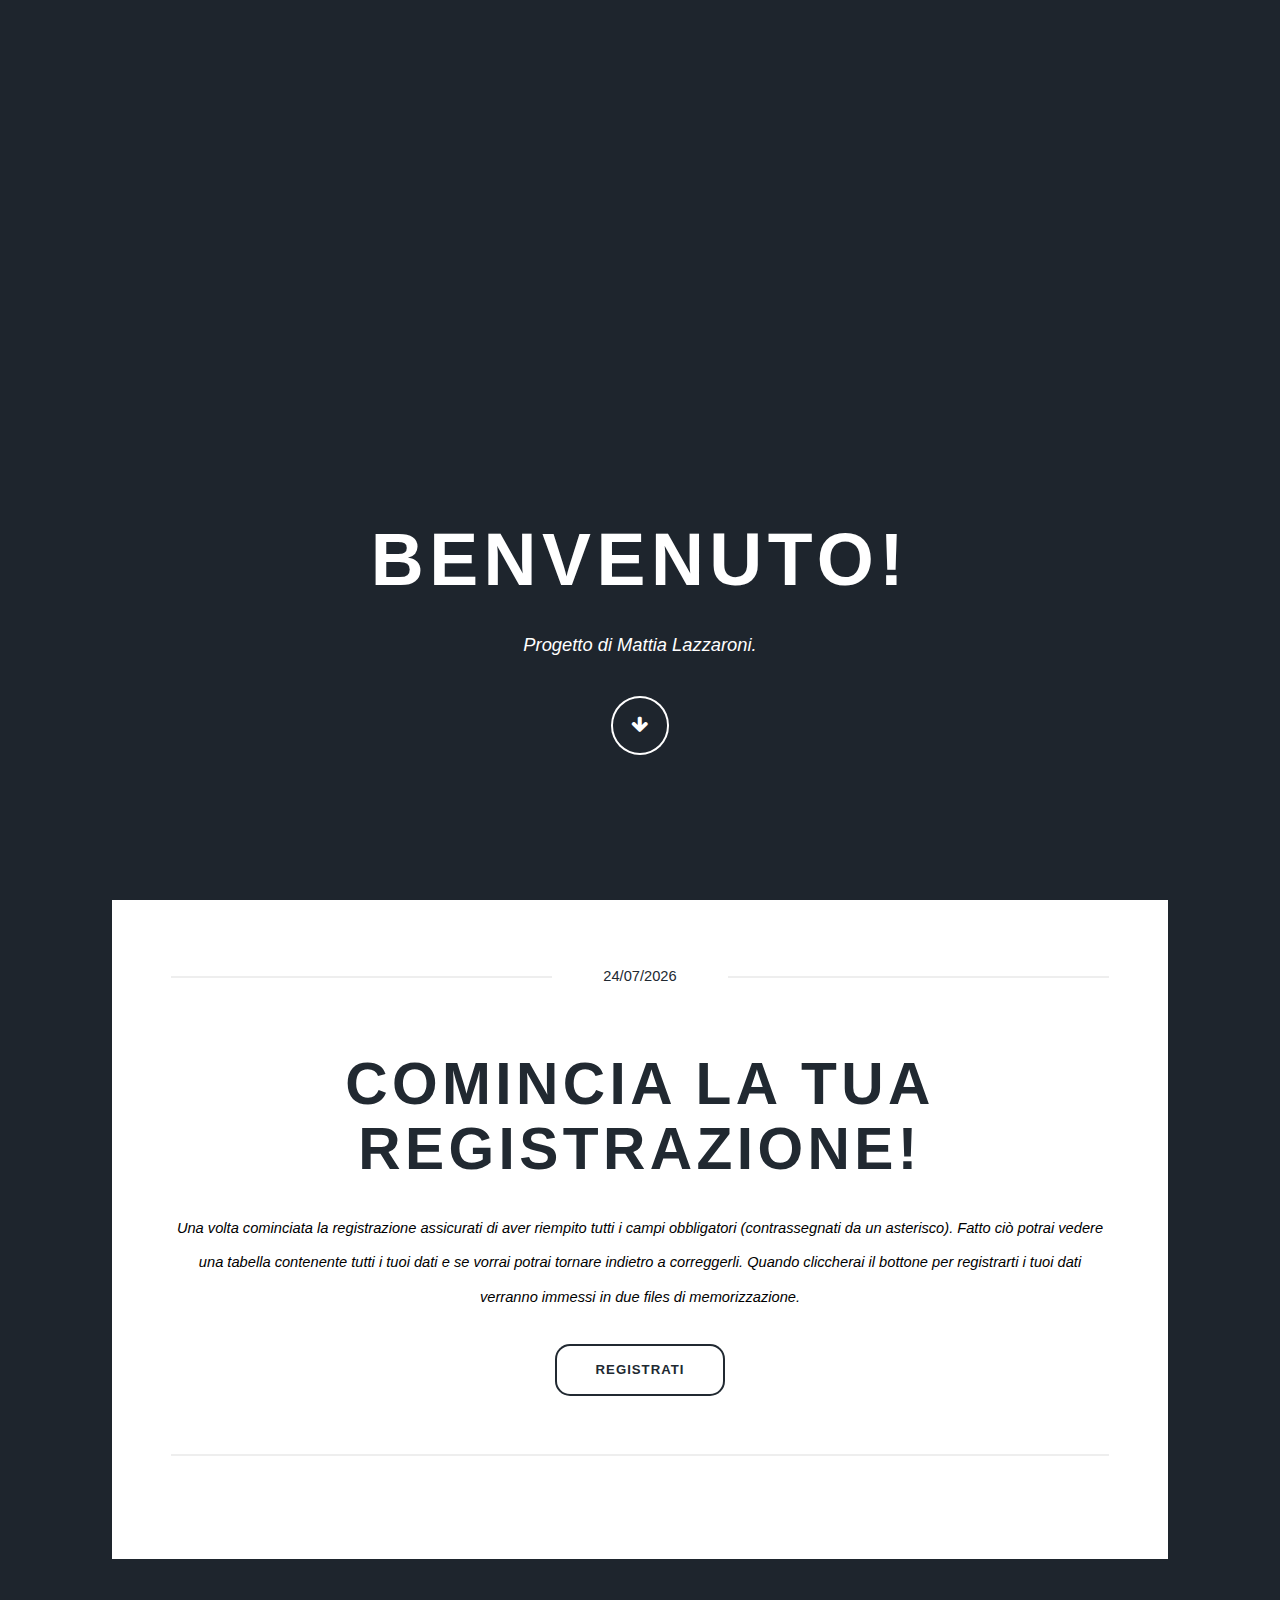
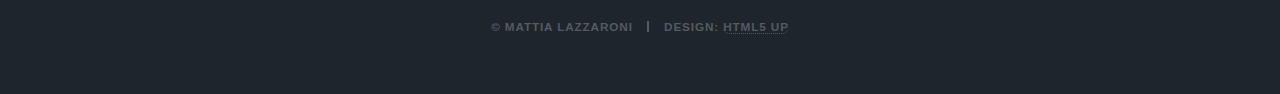
<file: Codice/index.html>
<!DOCTYPE HTML>
<html>
    <head>
        <title>Benvenuto!</title>
        <meta charset="utf-8" />
        <meta name="viewport" content="width=device-width, initial-scale=1, user-scalable=no" />
        <link rel="icon" href="images/icona.png" type="image/png">
        <link rel="stylesheet" href="assets/css/main.css" />
        <noscript><link rel="stylesheet" href="assets/css/noscript.css" /></noscript>
    </head>
    <body class="is-loading" onload="getTodayDate()">
        <!-- Wrapper -->
        <div class="fade-in">

            <!-- Intro -->
            <div id="intro">
                <h1>Benvenuto!</h1>
                <p style="color:white;">Progetto di Mattia Lazzaroni.</p>
                <ul class="actions">
                    <li><a href="#header" class="button icon solo fa-arrow-down scrolly">Continue</a></li>
                </ul>
            </div>

            <!-- Header -->
            <header id="header">
                <a href="index.html" class="logo">Mattia Lazzaroni</a>
            </header>

            <!-- Main -->
            <div id="main">
                <!-- Featured Post -->
                <article class="post featured">
                    <header class="major">
                        <span class="date" id="todaydate"></span>
                        <h2><a>Comincia la tua registrazione!</a></h2>
                        <p style="color:black;">Una volta cominciata la registrazione assicurati di aver riempito tutti i campi obbligatori (contrassegnati da un asterisco). Fatto ciò potrai vedere una tabella contenente tutti i tuoi dati e se vorrai potrai tornare indietro a correggerli. Quando cliccherai il bottone per registrarti i tuoi dati verranno immessi in due files di memorizzazione.</p>
                        <a href="registrazione.php" class="button big">Registrati</a>
                    </header>
                    <hr>
                </article>
            </div>

            <!-- Copyright -->
            <div id="copyright">
                <ul><li>&copy; Mattia Lazzaroni</li><li>Design: <a href="https://html5up.net">HTML5 UP</a></li></ul>
            </div>

            <!-- Scripts -->
            <script src="assets/js/jquery.min.js"></script>
            <script src="assets/js/jquery.scrollex.min.js"></script>
            <script src="assets/js/jquery.scrolly.min.js"></script>
            <script src="assets/js/skel.min.js"></script>
            <script src="assets/js/util.js"></script>
            <script src="assets/js/main.js"></script>
            <script>

                //Funzione che calcola la data odierna

                function getTodayDate(){
                    var today = new Date();
                    var dd = today.getDate();
                    var mm = today.getMonth()+1; 
                    var yyyy = today.getFullYear();
                    if(dd<10){
                        dd='0'+dd;
                    } 
                    if(mm<10){
                        mm='0'+mm;
                    } 
                    var today = dd+'/'+mm+'/'+yyyy;
                    document.getElementById("todaydate").innerHTML = today;
                }

                history.pushState(null, null, location.href);
                window.onpopstate = function () {
                    history.go(1);
                };
                
            </script>
        </div>
    </body>
</html>
</file>
<file: Codice/assets/css/main.css>
@import url(font-awesome.min.css);


/*
Massively by HTML5 UP
html5up.net | @ajlkn
Free for personal and commercial use under the CCA 3.0 license (html5up.net/license)
*/

/* Reset */2

.error{
    color: #FF0000;
}

.intro{
    color: red;
}

input::-ms-clear {
    display: none;
}

::-webkit-datetime-edit-year-field:not([aria-valuenow]),
::-webkit-datetime-edit-month-field:not([aria-valuenow]),
::-webkit-datetime-edit-day-field:not([aria-valuenow]) {
    color: transparent;
}

html, body, div, span, applet, object, iframe, h1, h2, h3, h4, h5, h6, p, blockquote, pre, a, abbr, acronym, address, big, cite, code, del, dfn, em, img, ins, kbd, q, s, samp, small, strike, strong, sub, sup, tt, var, b, u, i, center, dl, dt, dd, ol, ul, li, fieldset, form, label, legend, table, caption, tbody, tfoot, thead, tr, th, td, article, aside, canvas, details, embed, figure, figcaption, footer, header, hgroup, menu, nav, output, ruby, section, summary, time, mark, audio, video {
    margin: 0;
    padding: 0;
    border: 0;
    font-size: 100%;
    font: inherit;
    vertical-align: baseline;
}

article, aside, details, figcaption, figure, footer, header, hgroup, menu, nav, section {
    display: block;
}

body {
    line-height: 1;
}

ol, ul {
    list-style: none;
}

blockquote, q {
    quotes: none;
}

blockquote:before, blockquote:after, q:before, q:after {
    content: '';
    content: none;
}

table {
    border-collapse: collapse;
    border-spacing: 0;
}

body {
    -webkit-text-size-adjust: none;
}

/* Box Model */

*, *:before, *:after {
    -moz-box-sizing: border-box;
    -webkit-box-sizing: border-box;
    box-sizing: border-box;
}

/* Grid */

.row {
    border-bottom: solid 1px transparent;
    -moz-box-sizing: border-box;
    -webkit-box-sizing: border-box;
    box-sizing: border-box;
}

.row > * {
    float: left;
    -moz-box-sizing: border-box;
    -webkit-box-sizing: border-box;
    box-sizing: border-box;
}

.row:after, .row:before {
    content: '';
    display: block;
    clear: both;
    height: 0;
}

.row.uniform > * > :first-child {
    margin-top: 0;
}

.row.uniform > * > :last-child {
    margin-bottom: 0;
}

.row.\30 \25 > * {
    padding: 0 0 0 0rem;
}

.row.\30 \25 {
    margin: 0 0 -1px 0rem;
}


.row.uniform.\30 \25 > * {
    padding: 0rem 0 0 0rem;
}

.row.uniform.\30 \25 {
    margin: 0rem 0 -1px 0rem;
}

.row > * {
    padding: 0 0 0 1.5rem;
}

.row {
    margin: 0 0 -1px -1.5rem;
}

.row.uniform > * {
    padding: 1.5rem 0 0 1.5rem;
}

.row.uniform {
    margin: -1.5rem 0 -1px -1.5rem;
}

.row.\32 00\25 > * {
    padding: 0 0 0 3rem;
}

.row.\32 00\25 {
    margin: 0 0 -1px -3rem;
}

.row.uniform.\32 00\25 > * {
    padding: 3rem 0 0 3rem;
}

.row.uniform.\32 00\25 {
    margin: -3rem 0 -1px -3rem;
}

.row.\31 50\25 > * {
    padding: 0 0 0 2.25rem;
}

.row.\31 50\25 {
    margin: 0 0 -1px -2.25rem;
}

.row.uniform.\31 50\25 > * {
    padding: 2.25rem 0 0 2.25rem;
}

.row.uniform.\31 50\25 {
    margin: -2.25rem 0 -1px -2.25rem;
}

.row.\35 0\25 > * {
    padding: 0 0 0 0.75rem;
}

.row.\35 0\25 {
    margin: 0 0 -1px -0.75rem;
}

.row.uniform.\35 0\25 > * {
    padding: 0.75rem 0 0 0.75rem;
}

.row.uniform.\35 0\25 {
    margin: -0.75rem 0 -1px -0.75rem;
}

.row.\32 5\25 > * {
    padding: 0 0 0 0.375rem;
}

.row.\32 5\25 {
    margin: 0 0 -1px -0.375rem;
}

.row.uniform.\32 5\25 > * {
    padding: 0.375rem 0 0 0.375rem;
}

.row.uniform.\32 5\25 {
    margin: -0.375rem 0 -1px -0.375rem;
}

.\31 2u, .\31 2u\24 {
    width: 100%;
    clear: none;
    margin-left: 0;
}

.\31 1u, .\31 1u\24 {
    width: 91.6666666667%;
    clear: none;
    margin-left: 0;
}

.\31 0u, .\31 0u\24 {
    width: 83.3333333333%;
    clear: none;
    margin-left: 0;
}

.\39 u, .\39 u\24 {
    width: 75%;
    clear: none;
    margin-left: 0;
}

.\38 u, .\38 u\24 {
    width: 66.6666666667%;
    clear: none;
    margin-left: 0;
}

.\37 u, .\37 u\24 {
    width: 58.3333333333%;
    clear: none;
    margin-left: 0;
}

.\36 u, .\36 u\24 {
    width: 50%;
    clear: none;
    margin-left: 0;
}

.\35 u, .\35 u\24 {
    width: 41.6666666667%;
    clear: none;
    margin-left: 0;
}

.\34 u, .\34 u\24 {
    width: 33.3333333333%;
    clear: none;
    margin-left: 0;
}

.\33 u, .\33 u\24 {
    width: 25%;
    clear: none;
    margin-left: 0;
}

.\32 u, .\32 u\24 {
    width: 16.6666666667%;
    clear: none;
    margin-left: 0;
}

.\31 u, .\31 u\24 {
    width: 8.3333333333%;
    clear: none;
    margin-left: 0;
}

.\31 2u\24 + *,
.\31 1u\24 + *,
.\31 0u\24 + *,
.\39 u\24 + *,
.\38 u\24 + *,
.\37 u\24 + *,
.\36 u\24 + *,
.\35 u\24 + *,
.\34 u\24 + *,
.\33 u\24 + *,
.\32 u\24 + *,
.\31 u\24 + * {
    clear: left;
}

.\-11u {
    margin-left: 91.66667%;
}

.\-10u {
    margin-left: 83.33333%;
}

.\-9u {
    margin-left: 75%;
}

.\-8u {
    margin-left: 66.66667%;
}

.\-7u {
    margin-left: 58.33333%;
}

.\-6u {
    margin-left: 50%;
}

.\-5u {
    margin-left: 41.66667%;
}

.\-4u {
    margin-left: 33.33333%;
}

.\-3u {
    margin-left: 25%;
}

.\-2u {
    margin-left: 16.66667%;
}

.\-1u {
    margin-left: 8.33333%;
}

@media screen and (max-width: 1680px) {

    .row > * {
        padding: 0 0 0 1.5rem;
    }

    .row {
        margin: 0 0 -1px -1.5rem;
    }

    .row.uniform > * {
        padding: 1.5rem 0 0 1.5rem;
    }

    .row.uniform {
        margin: -1.5rem 0 -1px -1.5rem;
    }

    .row.\32 00\25 > * {
        padding: 0 0 0 3rem;
    }

    .row.\32 00\25 {
        margin: 0 0 -1px -3rem;
    }

    .row.uniform.\32 00\25 > * {
        padding: 3rem 0 0 3rem;
    }

    .row.uniform.\32 00\25 {
        margin: -3rem 0 -1px -3rem;
    }

    .row.\31 50\25 > * {
        padding: 0 0 0 2.25rem;
    }

    .row.\31 50\25 {
        margin: 0 0 -1px -2.25rem;
    }

    .row.uniform.\31 50\25 > * {
        padding: 2.25rem 0 0 2.25rem;
    }

    .row.uniform.\31 50\25 {
        margin: -2.25rem 0 -1px -2.25rem;
    }

    .row.\35 0\25 > * {
        padding: 0 0 0 0.75rem;
    }

    .row.\35 0\25 {
        margin: 0 0 -1px -0.75rem;
    }

    .row.uniform.\35 0\25 > * {
        padding: 0.75rem 0 0 0.75rem;
    }

    .row.uniform.\35 0\25 {
        margin: -0.75rem 0 -1px -0.75rem;
    }

    .row.\32 5\25 > * {
        padding: 0 0 0 0.375rem;
    }

    .row.\32 5\25 {
        margin: 0 0 -1px -0.375rem;
    }

    .row.uniform.\32 5\25 > * {
        padding: 0.375rem 0 0 0.375rem;
    }

    .row.uniform.\32 5\25 {
        margin: -0.375rem 0 -1px -0.375rem;
    }

    .\31 2u\28xlarge\29, .\31 2u\24\28xlarge\29 {
        width: 100%;
        clear: none;
        margin-left: 0;
    }

    .\31 1u\28xlarge\29, .\31 1u\24\28xlarge\29 {
        width: 91.6666666667%;
        clear: none;
        margin-left: 0;
    }

    .\31 0u\28xlarge\29, .\31 0u\24\28xlarge\29 {
        width: 83.3333333333%;
        clear: none;
        margin-left: 0;
    }

    .\39 u\28xlarge\29, .\39 u\24\28xlarge\29 {
        width: 75%;
        clear: none;
        margin-left: 0;
    }

    .\38 u\28xlarge\29, .\38 u\24\28xlarge\29 {
        width: 66.6666666667%;
        clear: none;
        margin-left: 0;
    }

    .\37 u\28xlarge\29, .\37 u\24\28xlarge\29 {
        width: 58.3333333333%;
        clear: none;
        margin-left: 0;
    }

    .\36 u\28xlarge\29, .\36 u\24\28xlarge\29 {
        width: 50%;
        clear: none;
        margin-left: 0;
    }

    .\35 u\28xlarge\29, .\35 u\24\28xlarge\29 {
        width: 41.6666666667%;
        clear: none;
        margin-left: 0;
    }

    .\34 u\28xlarge\29, .\34 u\24\28xlarge\29 {
        width: 33.3333333333%;
        clear: none;
        margin-left: 0;
    }

    .\33 u\28xlarge\29, .\33 u\24\28xlarge\29 {
        width: 25%;
        clear: none;
        margin-left: 0;
    }

    .\32 u\28xlarge\29, .\32 u\24\28xlarge\29 {
        width: 16.6666666667%;
        clear: none;
        margin-left: 0;
    }

    .\31 u\28xlarge\29, .\31 u\24\28xlarge\29 {
        width: 8.3333333333%;
        clear: none;
        margin-left: 0;
    }

    .\31 2u\24\28xlarge\29 + *,
    .\31 1u\24\28xlarge\29 + *,
    .\31 0u\24\28xlarge\29 + *,
    .\39 u\24\28xlarge\29 + *,
    .\38 u\24\28xlarge\29 + *,
    .\37 u\24\28xlarge\29 + *,
    .\36 u\24\28xlarge\29 + *,
    .\35 u\24\28xlarge\29 + *,
    .\34 u\24\28xlarge\29 + *,
    .\33 u\24\28xlarge\29 + *,
    .\32 u\24\28xlarge\29 + *,
    .\31 u\24\28xlarge\29 + * {
        clear: left;
    }

    .\-11u\28xlarge\29 {
        margin-left: 91.66667%;
    }

    .\-10u\28xlarge\29 {
        margin-left: 83.33333%;
    }

    .\-9u\28xlarge\29 {
        margin-left: 75%;
    }

    .\-8u\28xlarge\29 {
        margin-left: 66.66667%;
    }

    .\-7u\28xlarge\29 {
        margin-left: 58.33333%;
    }

    .\-6u\28xlarge\29 {
        margin-left: 50%;
    }

    .\-5u\28xlarge\29 {
        margin-left: 41.66667%;
    }

    .\-4u\28xlarge\29 {
        margin-left: 33.33333%;
    }

    .\-3u\28xlarge\29 {
        margin-left: 25%;
    }

    .\-2u\28xlarge\29 {
        margin-left: 16.66667%;
    }

    .\-1u\28xlarge\29 {
        margin-left: 8.33333%;
    }

}

@media screen and (max-width: 1280px) {

    .row > * {
        padding: 0 0 0 1.5rem;
    }

    .row {
        margin: 0 0 -1px -1.5rem;
    }

    .row.uniform > * {
        padding: 1.5rem 0 0 1.5rem;
    }

    .row.uniform {
        margin: -1.5rem 0 -1px -1.5rem;
    }

    .row.\32 00\25 > * {
        padding: 0 0 0 3rem;
    }

    .row.\32 00\25 {
        margin: 0 0 -1px -3rem;
    }

    .row.uniform.\32 00\25 > * {
        padding: 3rem 0 0 3rem;
    }

    .row.uniform.\32 00\25 {
        margin: -3rem 0 -1px -3rem;
    }

    .row.\31 50\25 > * {
        padding: 0 0 0 2.25rem;
    }

    .row.\31 50\25 {
        margin: 0 0 -1px -2.25rem;
    }

    .row.uniform.\31 50\25 > * {
        padding: 2.25rem 0 0 2.25rem;
    }

    .row.uniform.\31 50\25 {
        margin: -2.25rem 0 -1px -2.25rem;
    }

    .row.\35 0\25 > * {
        padding: 0 0 0 0.75rem;
    }

    .row.\35 0\25 {
        margin: 0 0 -1px -0.75rem;
    }

    .row.uniform.\35 0\25 > * {
        padding: 0.75rem 0 0 0.75rem;
    }

    .row.uniform.\35 0\25 {
        margin: -0.75rem 0 -1px -0.75rem;
    }

    .row.\32 5\25 > * {
        padding: 0 0 0 0.375rem;
    }

    .row.\32 5\25 {
        margin: 0 0 -1px -0.375rem;
    }

    .row.uniform.\32 5\25 > * {
        padding: 0.375rem 0 0 0.375rem;
    }

    .row.uniform.\32 5\25 {
        margin: -0.375rem 0 -1px -0.375rem;
    }

    .\31 2u\28large\29, .\31 2u\24\28large\29 {
        width: 100%;
        clear: none;
        margin-left: 0;
    }

    .\31 1u\28large\29, .\31 1u\24\28large\29 {
        width: 91.6666666667%;
        clear: none;
        margin-left: 0;
    }

    .\31 0u\28large\29, .\31 0u\24\28large\29 {
        width: 83.3333333333%;
        clear: none;
        margin-left: 0;
    }

    .\39 u\28large\29, .\39 u\24\28large\29 {
        width: 75%;
        clear: none;
        margin-left: 0;
    }

    .\38 u\28large\29, .\38 u\24\28large\29 {
        width: 66.6666666667%;
        clear: none;
        margin-left: 0;
    }

    .\37 u\28large\29, .\37 u\24\28large\29 {
        width: 58.3333333333%;
        clear: none;
        margin-left: 0;
    }

    .\36 u\28large\29, .\36 u\24\28large\29 {
        width: 50%;
        clear: none;
        margin-left: 0;
    }

    .\35 u\28large\29, .\35 u\24\28large\29 {
        width: 41.6666666667%;
        clear: none;
        margin-left: 0;
    }

    .\34 u\28large\29, .\34 u\24\28large\29 {
        width: 33.3333333333%;
        clear: none;
        margin-left: 0;
    }

    .\33 u\28large\29, .\33 u\24\28large\29 {
        width: 25%;
        clear: none;
        margin-left: 0;
    }

    .\32 u\28large\29, .\32 u\24\28large\29 {
        width: 16.6666666667%;
        clear: none;
        margin-left: 0;
    }

    .\31 u\28large\29, .\31 u\24\28large\29 {
        width: 8.3333333333%;
        clear: none;
        margin-left: 0;
    }

    .\31 2u\24\28large\29 + *,
    .\31 1u\24\28large\29 + *,
    .\31 0u\24\28large\29 + *,
    .\39 u\24\28large\29 + *,
    .\38 u\24\28large\29 + *,
    .\37 u\24\28large\29 + *,
    .\36 u\24\28large\29 + *,
    .\35 u\24\28large\29 + *,
    .\34 u\24\28large\29 + *,
    .\33 u\24\28large\29 + *,
    .\32 u\24\28large\29 + *,
    .\31 u\24\28large\29 + * {
        clear: left;
    }

    .\-11u\28large\29 {
        margin-left: 91.66667%;
    }

    .\-10u\28large\29 {
        margin-left: 83.33333%;
    }

    .\-9u\28large\29 {
        margin-left: 75%;
    }

    .\-8u\28large\29 {
        margin-left: 66.66667%;
    }

    .\-7u\28large\29 {
        margin-left: 58.33333%;
    }

    .\-6u\28large\29 {
        margin-left: 50%;
    }

    .\-5u\28large\29 {
        margin-left: 41.66667%;
    }

    .\-4u\28large\29 {
        margin-left: 33.33333%;
    }

    .\-3u\28large\29 {
        margin-left: 25%;
    }

    .\-2u\28large\29 {
        margin-left: 16.66667%;
    }

    .\-1u\28large\29 {
        margin-left: 8.33333%;
    }

}

@media screen and (max-width: 980px) {

    .row > * {
        padding: 0 0 0 1.5rem;
    }

    .row {
        margin: 0 0 -1px -1.5rem;
    }

    .row.uniform > * {
        padding: 1.5rem 0 0 1.5rem;
    }

    .row.uniform {
        margin: -1.5rem 0 -1px -1.5rem;
    }

    .row.\32 00\25 > * {
        padding: 0 0 0 3rem;
    }

    .row.\32 00\25 {
        margin: 0 0 -1px -3rem;
    }

    .row.uniform.\32 00\25 > * {
        padding: 3rem 0 0 3rem;
    }

    .row.uniform.\32 00\25 {
        margin: -3rem 0 -1px -3rem;
    }

    .row.\31 50\25 > * {
        padding: 0 0 0 2.25rem;
    }

    .row.\31 50\25 {
        margin: 0 0 -1px -2.25rem;
    }

    .row.uniform.\31 50\25 > * {
        padding: 2.25rem 0 0 2.25rem;
    }

    .row.uniform.\31 50\25 {
        margin: -2.25rem 0 -1px -2.25rem;
    }

    .row.\35 0\25 > * {
        padding: 0 0 0 0.75rem;
    }

    .row.\35 0\25 {
        margin: 0 0 -1px -0.75rem;
    }

    .row.uniform.\35 0\25 > * {
        padding: 0.75rem 0 0 0.75rem;
    }

    .row.uniform.\35 0\25 {
        margin: -0.75rem 0 -1px -0.75rem;
    }

    .row.\32 5\25 > * {
        padding: 0 0 0 0.375rem;
    }

    .row.\32 5\25 {
        margin: 0 0 -1px -0.375rem;
    }

    .row.uniform.\32 5\25 > * {
        padding: 0.375rem 0 0 0.375rem;
    }

    .row.uniform.\32 5\25 {
        margin: -0.375rem 0 -1px -0.375rem;
    }

    .\31 2u\28medium\29, .\31 2u\24\28medium\29 {
        width: 100%;
        clear: none;
        margin-left: 0;
    }

    .\31 1u\28medium\29, .\31 1u\24\28medium\29 {
        width: 91.6666666667%;
        clear: none;
        margin-left: 0;
    }

    .\31 0u\28medium\29, .\31 0u\24\28medium\29 {
        width: 83.3333333333%;
        clear: none;
        margin-left: 0;
    }

    .\39 u\28medium\29, .\39 u\24\28medium\29 {
        width: 75%;
        clear: none;
        margin-left: 0;
    }

    .\38 u\28medium\29, .\38 u\24\28medium\29 {
        width: 66.6666666667%;
        clear: none;
        margin-left: 0;
    }

    .\37 u\28medium\29, .\37 u\24\28medium\29 {
        width: 58.3333333333%;
        clear: none;
        margin-left: 0;
    }

    .\36 u\28medium\29, .\36 u\24\28medium\29 {
        width: 50%;
        clear: none;
        margin-left: 0;
    }

    .\35 u\28medium\29, .\35 u\24\28medium\29 {
        width: 41.6666666667%;
        clear: none;
        margin-left: 0;
    }

    .\34 u\28medium\29, .\34 u\24\28medium\29 {
        width: 33.3333333333%;
        clear: none;
        margin-left: 0;
    }

    .\33 u\28medium\29, .\33 u\24\28medium\29 {
        width: 25%;
        clear: none;
        margin-left: 0;
    }

    .\32 u\28medium\29, .\32 u\24\28medium\29 {
        width: 16.6666666667%;
        clear: none;
        margin-left: 0;
    }

    .\31 u\28medium\29, .\31 u\24\28medium\29 {
        width: 8.3333333333%;
        clear: none;
        margin-left: 0;
    }

    .\31 2u\24\28medium\29 + *,
    .\31 1u\24\28medium\29 + *,
    .\31 0u\24\28medium\29 + *,
    .\39 u\24\28medium\29 + *,
    .\38 u\24\28medium\29 + *,
    .\37 u\24\28medium\29 + *,
    .\36 u\24\28medium\29 + *,
    .\35 u\24\28medium\29 + *,
    .\34 u\24\28medium\29 + *,
    .\33 u\24\28medium\29 + *,
    .\32 u\24\28medium\29 + *,
    .\31 u\24\28medium\29 + * {
        clear: left;
    }

    .\-11u\28medium\29 {
        margin-left: 91.66667%;
    }

    .\-10u\28medium\29 {
        margin-left: 83.33333%;
    }

    .\-9u\28medium\29 {
        margin-left: 75%;
    }

    .\-8u\28medium\29 {
        margin-left: 66.66667%;
    }

    .\-7u\28medium\29 {
        margin-left: 58.33333%;
    }

    .\-6u\28medium\29 {
        margin-left: 50%;
    }

    .\-5u\28medium\29 {
        margin-left: 41.66667%;
    }

    .\-4u\28medium\29 {
        margin-left: 33.33333%;
    }

    .\-3u\28medium\29 {
        margin-left: 25%;
    }

    .\-2u\28medium\29 {
        margin-left: 16.66667%;
    }

    .\-1u\28medium\29 {
        margin-left: 8.33333%;
    }

}

@media screen and (max-width: 736px) {

    .row > * {
        padding: 0 0 0 1.5rem;
    }

    .row {
        margin: 0 0 -1px -1.5rem;
    }

    .row.uniform > * {
        padding: 1.5rem 0 0 1.5rem;
    }

    .row.uniform {
        margin: -1.5rem 0 -1px -1.5rem;
    }

    .row.\32 00\25 > * {
        padding: 0 0 0 3rem;
    }

    .row.\32 00\25 {
        margin: 0 0 -1px -3rem;
    }

    .row.uniform.\32 00\25 > * {
        padding: 3rem 0 0 3rem;
    }

    .row.uniform.\32 00\25 {
        margin: -3rem 0 -1px -3rem;
    }

    .row.\31 50\25 > * {
        padding: 0 0 0 2.25rem;
    }

    .row.\31 50\25 {
        margin: 0 0 -1px -2.25rem;
    }

    .row.uniform.\31 50\25 > * {
        padding: 2.25rem 0 0 2.25rem;
    }

    .row.uniform.\31 50\25 {
        margin: -2.25rem 0 -1px -2.25rem;
    }

    .row.\35 0\25 > * {
        padding: 0 0 0 0.75rem;
    }

    .row.\35 0\25 {
        margin: 0 0 -1px -0.75rem;
    }

    .row.uniform.\35 0\25 > * {
        padding: 0.75rem 0 0 0.75rem;
    }

    .row.uniform.\35 0\25 {
        margin: -0.75rem 0 -1px -0.75rem;
    }

    .row.\32 5\25 > * {
        padding: 0 0 0 0.375rem;
    }

    .row.\32 5\25 {
        margin: 0 0 -1px -0.375rem;
    }

    .row.uniform.\32 5\25 > * {
        padding: 0.375rem 0 0 0.375rem;
    }

    .row.uniform.\32 5\25 {
        margin: -0.375rem 0 -1px -0.375rem;
    }

    .\31 2u\28small\29, .\31 2u\24\28small\29 {
        width: 100%;
        clear: none;
        margin-left: 0;
    }

    .\31 1u\28small\29, .\31 1u\24\28small\29 {
        width: 91.6666666667%;
        clear: none;
        margin-left: 0;
    }

    .\31 0u\28small\29, .\31 0u\24\28small\29 {
        width: 83.3333333333%;
        clear: none;
        margin-left: 0;
    }

    .\39 u\28small\29, .\39 u\24\28small\29 {
        width: 75%;
        clear: none;
        margin-left: 0;
    }

    .\38 u\28small\29, .\38 u\24\28small\29 {
        width: 66.6666666667%;
        clear: none;
        margin-left: 0;
    }

    .\37 u\28small\29, .\37 u\24\28small\29 {
        width: 58.3333333333%;
        clear: none;
        margin-left: 0;
    }

    .\36 u\28small\29, .\36 u\24\28small\29 {
        width: 50%;
        clear: none;
        margin-left: 0;
    }

    .\35 u\28small\29, .\35 u\24\28small\29 {
        width: 41.6666666667%;
        clear: none;
        margin-left: 0;
    }

    .\34 u\28small\29, .\34 u\24\28small\29 {
        width: 33.3333333333%;
        clear: none;
        margin-left: 0;
    }

    .\33 u\28small\29, .\33 u\24\28small\29 {
        width: 25%;
        clear: none;
        margin-left: 0;
    }

    .\32 u\28small\29, .\32 u\24\28small\29 {
        width: 16.6666666667%;
        clear: none;
        margin-left: 0;
    }

    .\31 u\28small\29, .\31 u\24\28small\29 {
        width: 8.3333333333%;
        clear: none;
        margin-left: 0;
    }

    .\31 2u\24\28small\29 + *,
    .\31 1u\24\28small\29 + *,
    .\31 0u\24\28small\29 + *,
    .\39 u\24\28small\29 + *,
    .\38 u\24\28small\29 + *,
    .\37 u\24\28small\29 + *,
    .\36 u\24\28small\29 + *,
    .\35 u\24\28small\29 + *,
    .\34 u\24\28small\29 + *,
    .\33 u\24\28small\29 + *,
    .\32 u\24\28small\29 + *,
    .\31 u\24\28small\29 + * {
        clear: left;
    }

    .\-11u\28small\29 {
        margin-left: 91.66667%;
    }

    .\-10u\28small\29 {
        margin-left: 83.33333%;
    }

    .\-9u\28small\29 {
        margin-left: 75%;
    }

    .\-8u\28small\29 {
        margin-left: 66.66667%;
    }

    .\-7u\28small\29 {
        margin-left: 58.33333%;
    }

    .\-6u\28small\29 {
        margin-left: 50%;
    }

    .\-5u\28small\29 {
        margin-left: 41.66667%;
    }

    .\-4u\28small\29 {
        margin-left: 33.33333%;
    }

    .\-3u\28small\29 {
        margin-left: 25%;
    }

    .\-2u\28small\29 {
        margin-left: 16.66667%;
    }

    .\-1u\28small\29 {
        margin-left: 8.33333%;
    }

}

@media screen and (max-width: 480px) {

    .row > * {
        padding: 0 0 0 1.5rem;
    }

    .row {
        margin: 0 0 -1px -1.5rem;
    }

    .row.uniform > * {
        padding: 1.5rem 0 0 1.5rem;
    }

    .row.uniform {
        margin: -1.5rem 0 -1px -1.5rem;
    }

    .row.\32 00\25 > * {
        padding: 0 0 0 3rem;
    }

    .row.\32 00\25 {
        margin: 0 0 -1px -3rem;
    }

    .row.uniform.\32 00\25 > * {
        padding: 3rem 0 0 3rem;
    }

    .row.uniform.\32 00\25 {
        margin: -3rem 0 -1px -3rem;
    }

    .row.\31 50\25 > * {
        padding: 0 0 0 2.25rem;
    }

    .row.\31 50\25 {
        margin: 0 0 -1px -2.25rem;
    }

    .row.uniform.\31 50\25 > * {
        padding: 2.25rem 0 0 2.25rem;
    }

    .row.uniform.\31 50\25 {
        margin: -2.25rem 0 -1px -2.25rem;
    }

    .row.\35 0\25 > * {
        padding: 0 0 0 0.75rem;
    }

    .row.\35 0\25 {
        margin: 0 0 -1px -0.75rem;
    }

    .row.uniform.\35 0\25 > * {
        padding: 0.75rem 0 0 0.75rem;
    }

    .row.uniform.\35 0\25 {
        margin: -0.75rem 0 -1px -0.75rem;
    }

    .row.\32 5\25 > * {
        padding: 0 0 0 0.375rem;
    }

    .row.\32 5\25 {
        margin: 0 0 -1px -0.375rem;
    }

    .row.uniform.\32 5\25 > * {
        padding: 0.375rem 0 0 0.375rem;
    }

    .row.uniform.\32 5\25 {
        margin: -0.375rem 0 -1px -0.375rem;
    }

    .\31 2u\28xsmall\29, .\31 2u\24\28xsmall\29 {
        width: 100%;
        clear: none;
        margin-left: 0;
    }

    .\31 1u\28xsmall\29, .\31 1u\24\28xsmall\29 {
        width: 91.6666666667%;
        clear: none;
        margin-left: 0;
    }

    .\31 0u\28xsmall\29, .\31 0u\24\28xsmall\29 {
        width: 83.3333333333%;
        clear: none;
        margin-left: 0;
    }

    .\39 u\28xsmall\29, .\39 u\24\28xsmall\29 {
        width: 75%;
        clear: none;
        margin-left: 0;
    }

    .\38 u\28xsmall\29, .\38 u\24\28xsmall\29 {
        width: 66.6666666667%;
        clear: none;
        margin-left: 0;
    }

    .\37 u\28xsmall\29, .\37 u\24\28xsmall\29 {
        width: 58.3333333333%;
        clear: none;
        margin-left: 0;
    }

    .\36 u\28xsmall\29, .\36 u\24\28xsmall\29 {
        width: 50%;
        clear: none;
        margin-left: 0;
    }

    .\35 u\28xsmall\29, .\35 u\24\28xsmall\29 {
        width: 41.6666666667%;
        clear: none;
        margin-left: 0;
    }

    .\34 u\28xsmall\29, .\34 u\24\28xsmall\29 {
        width: 33.3333333333%;
        clear: none;
        margin-left: 0;
    }

    .\33 u\28xsmall\29, .\33 u\24\28xsmall\29 {
        width: 25%;
        clear: none;
        margin-left: 0;
    }

    .\32 u\28xsmall\29, .\32 u\24\28xsmall\29 {
        width: 16.6666666667%;
        clear: none;
        margin-left: 0;
    }

    .\31 u\28xsmall\29, .\31 u\24\28xsmall\29 {
        width: 8.3333333333%;
        clear: none;
        margin-left: 0;
    }

    .\31 2u\24\28xsmall\29 + *,
    .\31 1u\24\28xsmall\29 + *,
    .\31 0u\24\28xsmall\29 + *,
    .\39 u\24\28xsmall\29 + *,
    .\38 u\24\28xsmall\29 + *,
    .\37 u\24\28xsmall\29 + *,
    .\36 u\24\28xsmall\29 + *,
    .\35 u\24\28xsmall\29 + *,
    .\34 u\24\28xsmall\29 + *,
    .\33 u\24\28xsmall\29 + *,
    .\32 u\24\28xsmall\29 + *,
    .\31 u\24\28xsmall\29 + * {
        clear: left;
    }

    .\-11u\28xsmall\29 {
        margin-left: 91.66667%;
    }

    .\-10u\28xsmall\29 {
        margin-left: 83.33333%;
    }

    .\-9u\28xsmall\29 {
        margin-left: 75%;
    }

    .\-8u\28xsmall\29 {
        margin-left: 66.66667%;
    }

    .\-7u\28xsmall\29 {
        margin-left: 58.33333%;
    }

    .\-6u\28xsmall\29 {
        margin-left: 50%;
    }

    .\-5u\28xsmall\29 {
        margin-left: 41.66667%;
    }

    .\-4u\28xsmall\29 {
        margin-left: 33.33333%;
    }

    .\-3u\28xsmall\29 {
        margin-left: 25%;
    }

    .\-2u\28xsmall\29 {
        margin-left: 16.66667%;
    }

    .\-1u\28xsmall\29 {
        margin-left: 8.33333%;
    }

}

@media screen and (max-width: 360px) {

    .row > * {
        padding: 0 0 0 1.5rem;
    }

    .row {
        margin: 0 0 -1px -1.5rem;
    }

    .row.uniform > * {
        padding: 1.5rem 0 0 1.5rem;
    }

    .row.uniform {
        margin: -1.5rem 0 -1px -1.5rem;
    }

    .row.\32 00\25 > * {
        padding: 0 0 0 3rem;
    }

    .row.\32 00\25 {
        margin: 0 0 -1px -3rem;
    }

    .row.uniform.\32 00\25 > * {
        padding: 3rem 0 0 3rem;
    }

    .row.uniform.\32 00\25 {
        margin: -3rem 0 -1px -3rem;
    }

    .row.\31 50\25 > * {
        padding: 0 0 0 2.25rem;
    }

    .row.\31 50\25 {
        margin: 0 0 -1px -2.25rem;
    }

    .row.uniform.\31 50\25 > * {
        padding: 2.25rem 0 0 2.25rem;
    }

    .row.uniform.\31 50\25 {
        margin: -2.25rem 0 -1px -2.25rem;
    }

    .row.\35 0\25 > * {
        padding: 0 0 0 0.75rem;
    }

    .row.\35 0\25 {
        margin: 0 0 -1px -0.75rem;
    }

    .row.uniform.\35 0\25 > * {
        padding: 0.75rem 0 0 0.75rem;
    }

    .row.uniform.\35 0\25 {
        margin: -0.75rem 0 -1px -0.75rem;
    }

    .row.\32 5\25 > * {
        padding: 0 0 0 0.375rem;
    }

    .row.\32 5\25 {
        margin: 0 0 -1px -0.375rem;
    }

    .row.uniform.\32 5\25 > * {
        padding: 0.375rem 0 0 0.375rem;
    }

    .row.uniform.\32 5\25 {
        margin: -0.375rem 0 -1px -0.375rem;
    }

    .\31 2u\28xxsmall\29, .\31 2u\24\28xxsmall\29 {
        width: 100%;
        clear: none;
        margin-left: 0;
    }

    .\31 1u\28xxsmall\29, .\31 1u\24\28xxsmall\29 {
        width: 91.6666666667%;
        clear: none;
        margin-left: 0;
    }

    .\31 0u\28xxsmall\29, .\31 0u\24\28xxsmall\29 {
        width: 83.3333333333%;
        clear: none;
        margin-left: 0;
    }

    .\39 u\28xxsmall\29, .\39 u\24\28xxsmall\29 {
        width: 75%;
        clear: none;
        margin-left: 0;
    }

    .\38 u\28xxsmall\29, .\38 u\24\28xxsmall\29 {
        width: 66.6666666667%;
        clear: none;
        margin-left: 0;
    }

    .\37 u\28xxsmall\29, .\37 u\24\28xxsmall\29 {
        width: 58.3333333333%;
        clear: none;
        margin-left: 0;
    }

    .\36 u\28xxsmall\29, .\36 u\24\28xxsmall\29 {
        width: 50%;
        clear: none;
        margin-left: 0;
    }

    .\35 u\28xxsmall\29, .\35 u\24\28xxsmall\29 {
        width: 41.6666666667%;
        clear: none;
        margin-left: 0;
    }

    .\34 u\28xxsmall\29, .\34 u\24\28xxsmall\29 {
        width: 33.3333333333%;
        clear: none;
        margin-left: 0;
    }

    .\33 u\28xxsmall\29, .\33 u\24\28xxsmall\29 {
        width: 25%;
        clear: none;
        margin-left: 0;
    }

    .\32 u\28xxsmall\29, .\32 u\24\28xxsmall\29 {
        width: 16.6666666667%;
        clear: none;
        margin-left: 0;
    }

    .\31 u\28xxsmall\29, .\31 u\24\28xxsmall\29 {
        width: 8.3333333333%;
        clear: none;
        margin-left: 0;
    }

    .\31 2u\24\28xxsmall\29 + *,
    .\31 1u\24\28xxsmall\29 + *,
    .\31 0u\24\28xxsmall\29 + *,
    .\39 u\24\28xxsmall\29 + *,
    .\38 u\24\28xxsmall\29 + *,
    .\37 u\24\28xxsmall\29 + *,
    .\36 u\24\28xxsmall\29 + *,
    .\35 u\24\28xxsmall\29 + *,
    .\34 u\24\28xxsmall\29 + *,
    .\33 u\24\28xxsmall\29 + *,
    .\32 u\24\28xxsmall\29 + *,
    .\31 u\24\28xxsmall\29 + * {
        clear: left;
    }

    .\-11u\28xxsmall\29 {
        margin-left: 91.66667%;
    }

    .\-10u\28xxsmall\29 {
        margin-left: 83.33333%;
    }

    .\-9u\28xxsmall\29 {
        margin-left: 75%;
    }

    .\-8u\28xxsmall\29 {
        margin-left: 66.66667%;
    }

    .\-7u\28xxsmall\29 {
        margin-left: 58.33333%;
    }

    .\-6u\28xxsmall\29 {
        margin-left: 50%;
    }

    .\-5u\28xxsmall\29 {
        margin-left: 41.66667%;
    }

    .\-4u\28xxsmall\29 {
        margin-left: 33.33333%;
    }

    .\-3u\28xxsmall\29 {
        margin-left: 25%;
    }

    .\-2u\28xxsmall\29 {
        margin-left: 16.66667%;
    }

    .\-1u\28xxsmall\29 {
        margin-left: 8.33333%;
    }

}

/* Basic */

@-ms-viewport {
    width: device-width;
}

body {
    -ms-overflow-style: scrollbar;
}

@media screen and (max-width: 480px) {

    html, body {
        min-width: 320px;
    }

}

body {
    background-color: #1e252d;
}

body.is-loading *, body.is-loading *:before, body.is-loading *:after {
    -moz-animation: none !important;
    -webkit-animation: none !important;
    -ms-animation: none !important;
    animation: none !important;
    -moz-transition: none !important;
    -webkit-transition: none !important;
    -ms-transition: none !important;
    transition: none !important;
}

/* Type */

html {
    font-size: 16pt;
}

@media screen and (max-width: 1680px) {

    html {
        font-size: 12pt;
    }

}

@media screen and (max-width: 1280px) {

    html {
        font-size: 11pt;
    }

}

@media screen and (max-width: 360px) {

    html {
        font-size: 10pt;
    }

}

body {
    color: #212931;
}

body, input, select, textarea {
    font-family: "Merriweather", Georgia, sans-serif;
    font-weight: 300;
    font-size: 1rem;
    line-height: 2.375;
}

a {
    -moz-transition: color 0.2s ease-in-out, background-color 0.2s ease-in-out, border-color 0.2s ease-in-out, box-shadow 0.2s ease-in-out;
    -webkit-transition: color 0.2s ease-in-out, background-color 0.2s ease-in-out, border-color 0.2s ease-in-out, box-shadow 0.2s ease-in-out;
    -ms-transition: color 0.2s ease-in-out, background-color 0.2s ease-in-out, border-color 0.2s ease-in-out, box-shadow 0.2s ease-in-out;
    transition: color 0.2s ease-in-out, background-color 0.2s ease-in-out, border-color 0.2s ease-in-out, box-shadow 0.2s ease-in-out;
    border-bottom: dotted 1px;
    text-decoration: none;
    border-radius: 15px;
}

a:hover {
    border-bottom-color: transparent;
}

strong, b {
    font-weight: 600;
}

em, i {
    font-style: italic;
}

p {
    text-align: justify;
    margin: 0 0 2rem 0;
    color: red;
}

h1, h2, h3, h4, h5, h6 {
    font-family: "Source Sans Pro", Helvetica, sans-serif;
    font-weight: 900;
    line-height: 1.5;
    letter-spacing: 0.075em;
    text-transform: uppercase;
    margin: 0 0 1rem 0;
}

h1 a, h2 a, h3 a, h4 a, h5 a, h6 a {
    border-bottom: 0;
    color: inherit;
    text-decoration: none;
}

h1 {
    font-size: 4rem;
    line-height: 1.1;
    margin: 0 0 2rem 0;
}

h2 {
    font-size: 1.75rem;
    line-height: 1.3;
    margin: 0 0 1.5rem 0;
}

h3 {
    font-size: 1.25rem;
    margin: 0 0 1.5rem 0;
}

h4 {
    font-size: 1rem;
}

h5 {
    font-size: 0.9rem;
}

h6 {
    font-size: 0.8rem;
}

sub {
    font-size: 0.8rem;
    position: relative;
    top: 0.5rem;
}

sup {
    font-size: 0.8rem;
    position: relative;
    top: -0.5rem;
}

blockquote {
    border-left: solid 4px;
    font-style: italic;
    margin: 0 0 2rem 0;
    padding: 0.5rem 0 0.5rem 2rem;
}

code {
    border: solid 2px;
    font-family: "Courier New", monospace;
    font-size: 0.9rem;
    margin: 0 0.25rem;
    padding: 0.25rem 0.65rem;
}

pre {
    -webkit-overflow-scrolling: touch;
    font-family: "Courier New", monospace;
    font-size: 0.9rem;
    margin: 0 0 2rem 0;
}

pre code {
    display: block;
    line-height: 1.75;
    padding: 1rem 1.5rem;
    overflow-x: auto;
}

hr {
    border: 0;
    border-bottom: solid 2px;
    margin: 3rem 0;
}

hr.major {
    margin: 5rem 0;
}

.align-left {
    text-align: left;
}

.align-center {
    text-align: center;
}

.align-right {
    text-align: right;
}

input, textarea {
    color: #212931;
    resize: none;
}

a {
    color: #212931;
    border-bottom-color: rgba(33, 41, 49, 0.5);
}

a:hover {
    border-bottom-color: transparent;
    color: #18bfef !important;
}

strong, b {
    color: #212931;
}

h1, h2, h3, h4, h5, h6 {
    color: #212931;
}

blockquote {
    border-left-color: #eeeeee;
}

code {
    background: rgba(220, 220, 220, 0.25);
    border-color: #eeeeee;
}

hr {
    border-bottom-color: #eeeeee;
}

/* Box */

.box {
    border: solid 2px;
    margin-bottom: 2rem;
    padding: 1.5rem;
}

.box > :last-child,
.box > :last-child > :last-child,
.box > :last-child > :last-child > :last-child {
    margin-bottom: 0;
}

.box.alt {
    border: 0;
    border-radius: 0;
    padding: 0;
}

.box {
    border-color: #eeeeee;
}

/* Button */

input[type="submit"],
input[type="reset"],
input[type="button"],
button,
.button {
    -moz-appearance: none;
    -webkit-appearance: none;
    -ms-appearance: none;
    appearance: none;
    -moz-transition: background-color 0.2s ease-in-out, box-shadow 0.2s ease-in-out, color 0.2s ease-in-out;
    -webkit-transition: background-color 0.2s ease-in-out, box-shadow 0.2s ease-in-out, color 0.2s ease-in-out;
    -ms-transition: background-color 0.2s ease-in-out, box-shadow 0.2s ease-in-out, color 0.2s ease-in-out;
    transition: background-color 0.2s ease-in-out, box-shadow 0.2s ease-in-out, color 0.2s ease-in-out;
    border: 0;
    cursor: pointer;
    display: inline-block;
    font-family: "Source Sans Pro", Helvetica, sans-serif;
    font-size: 0.8rem;
    font-weight: 900;
    letter-spacing: 0.075em;
    height: 3rem;
    line-height: 3rem;
    padding: 0 2rem;
    text-align: center;
    text-decoration: none;
    text-transform: uppercase;
    white-space: nowrap;
    border-radius: 15px;
}

input[type="submit"].icon:before,
input[type="reset"].icon:before,
input[type="button"].icon:before,
button.icon:before,
.button.icon:before {
    margin-right: 0.5rem;
}

input[type="submit"].icon.solo,
input[type="reset"].icon.solo,
input[type="button"].icon.solo,
button.icon.solo,
.button.icon.solo {
    position: relative;
    width: 4rem;
    height: 4rem;
    line-height: 4rem;
    border-radius: 4rem;
    text-indent: 4rem;
    overflow: hidden;
    padding: 0;
    white-space: nowrap;
}

input[type="submit"].icon.solo:before,
input[type="reset"].icon.solo:before,
input[type="button"].icon.solo:before,
button.icon.solo:before,
.button.icon.solo:before {
    position: absolute;
    display: block;
    top: 0;
    left: 0;
    width: inherit;
    height: inherit;
    line-height: inherit;
    font-size: 1.25rem;
    margin-right: 0;
    text-align: center;
    text-indent: 0;
}

input[type="submit"].fit,
input[type="reset"].fit,
input[type="button"].fit,
button.fit,
.button.fit {
    display: block;
    margin: 0 0 1rem 0;
    width: 100%;
}

input[type="submit"].small,
input[type="reset"].small,
input[type="button"].small,
button.small,
.button.small {
    font-size: 0.7rem;
    height: 2.5rem;
    line-height: 2.5rem;
    padding: 0 1.5rem;
}

input[type="submit"].big,
input[type="reset"].big,
input[type="button"].big,
button.big,
.button.big {
    font-size: 0.9rem;
    height: 3.5rem;
    line-height: 3.5rem;
    padding: 0 2.75rem;
}

@media screen and (max-width: 980px) {

    input[type="submit"],
    input[type="reset"],
    input[type="button"],
    button,
    .button {
        font-size: 0.9rem;
        height: 3.25rem;
        line-height: 3.25rem;
    }

    input[type="submit"].big,
    input[type="reset"].big,
    input[type="button"].big,
    button.big,
    .button.big {
        font-size: 1rem;
        height: 3.75rem;
        line-height: 3.75rem;
    }

}

input[type="submit"].disabled, input[type="submit"]:disabled,
input[type="reset"].disabled,
input[type="reset"]:disabled,
input[type="button"].disabled,
input[type="button"]:disabled,
button.disabled,
button:disabled,
.button.disabled,
.button:disabled {
    -moz-pointer-events: none;
    -webkit-pointer-events: none;
    -ms-pointer-events: none;
    pointer-events: none;
    opacity: 0.25;
}

input[type="submit"],
input[type="reset"],
input[type="button"],
button,
.button {
    background-color: transparent;
    box-shadow: inset 0 0 0 2px #212931;
    color: #212931 !important;
    margin-bottom: 15px;
}

input[type="submit"]:hover,
input[type="reset"]:hover,
input[type="button"]:hover,
button:hover,
.button:hover {
    box-shadow: inset 0 0 0 2px #18bfef;
    color: #18bfef !important;
}

input[type="submit"].special,
input[type="reset"].special,
input[type="button"].special,
button.special,
.button.special {
    background-color: #212931;
    box-shadow: none;
    color: #ffffff !important;
}

input[type="submit"].special:hover,
input[type="reset"].special:hover,
input[type="button"].special:hover,
button.special:hover,
.button.special:hover {
    background-color: #18bfef;
}

/* Form */

form {
    display: -moz-flex;
    display: -webkit-flex;
    display: -ms-flex;
    display: flex;
    -moz-flex-wrap: wrap;
    -webkit-flex-wrap: wrap;
    -ms-flex-wrap: wrap;
    flex-wrap: wrap;
    width: calc(100% + 3rem);
    margin: -1.5rem 0 2rem -1.5rem;
}

form > .field {
    -moz-flex-grow: 0;
    -webkit-flex-grow: 0;
    -ms-flex-grow: 0;
    flex-grow: 0;
    -moz-flex-shrink: 0;
    -webkit-flex-shrink: 0;
    -ms-flex-shrink: 0;
    flex-shrink: 0;
    padding: 1.5rem 0 0 1.5rem;
    width: calc(100% - 1.5rem);
}

form > .field.half {
    width: calc(50% - 0.75rem);
}

form > .field.third {
    width: calc(100%/3 - 0.5rem);
}

form > .field.quarter {
    width: calc(25% - 0.375rem);
}

form > .actions {
    -moz-flex-grow: 0;
    -webkit-flex-grow: 0;
    -ms-flex-grow: 0;
    flex-grow: 0;
    -moz-flex-shrink: 1;
    -webkit-flex-shrink: 1;
    -ms-flex-shrink: 1;
    flex-shrink: 1;
    margin: 1.875rem 0 0 1.5rem !important;
    width: calc(100% - 3rem);
}

form.alt {
    display: block;
    width: 100%;
    margin: 0 0 2rem 0;
}

form.alt > .actions {
    margin: 0 0 2rem 0;
    width: 100%;
}

@media screen and (max-width: 480px) {

    form {
        width: calc(100% + 3rem);
        margin: -1.5rem 0 2rem -1.5rem;
    }

    form > .field {
        padding: 1.5rem 0 0 1.5rem;
        width: calc(100% - 1.5rem);
    }

    form > .field.half {
        width: calc(100% - 1.5rem);
    }

    form > .field.third {
        width: calc(100% - 1.5rem);
    }

    form > .field.quarter {
        width: calc(100% - 1.5rem);
    }

    form > .actions {
        margin: 1.5rem 0 0 1.5rem;
        width: calc(100% - 3rem);
    }

}

label {
    display: block;
    font-family: "Source Sans Pro", Helvetica, sans-serif;
    font-weight: 900;
    line-height: 1.5;
    letter-spacing: 0.075em;
    font-size: 0.8rem;
    text-transform: uppercase;
    margin: 0 0 0.75rem 0;
}

@media screen and (max-width: 980px) {

    label {
        font-size: 0.9rem;
    }

}





input[type="text"],
input[type="password"],
input[type="email"],
input[type="date"],
input[type="number"],
select,
textarea {
    -moz-appearance: none;
    -webkit-appearance: none;
    -ms-appearance: none;
    appearance: none;
    background: transparent;
    border: solid 2px;
    clear: both;
    outline: 0;
    padding: 0 1rem;
    text-decoration: none;
    width: 100%;
}


.select-wrapper {
    text-decoration: none;
    display: block;
    position: relative;
}

.select-wrapper:before {
    -moz-osx-font-smoothing: grayscale;
    -webkit-font-smoothing: antialiased;
    font-family: FontAwesome;
    font-style: normal;
    font-weight: normal;
    text-transform: none !important;
}

.select-wrapper:before {
    content: '\f078';
    display: block;
    height: 3rem;
    line-height: 3rem;
    pointer-events: none;
    position: absolute;
    right: 0;
    text-align: center;
    top: 0;
    width: 3rem;
}

.select-wrapper select::-ms-expand {
    display: none;
}

input[type="text"],
input[type="password"],
input[type="email"],
input[type="date"],
input[type="number"],
select {
    height: 3rem;
}

textarea {
    padding: 0.75rem 1rem;
}

input[type="checkbox"],
input[type="radio"] {
    -moz-appearance: none;
    -webkit-appearance: none;
    -ms-appearance: none;
    appearance: none;
    display: block;
    float: left;
    margin-right: -2rem;
    opacity: 0;
    width: 1rem;
    z-index: -1;
}

input[type="checkbox"] + label,
input[type="radio"] + label {
    text-decoration: none;
    cursor: pointer;
    display: inline-block;
    font-size: 1rem;
    letter-spacing: 0;
    font-family: "Merriweather", Georgia, serif;
    text-transform: none;
    font-weight: 300;
    padding-left: 2.8rem;
    padding-right: 1rem;
    position: relative;
}

input[type="checkbox"] + label:before,
input[type="radio"] + label:before {
    -moz-osx-font-smoothing: grayscale;
    -webkit-font-smoothing: antialiased;
    font-family: FontAwesome;
    font-style: normal;
    font-weight: normal;
    text-transform: none !important;
}

input[type="checkbox"] + label:before,
input[type="radio"] + label:before {
    border: solid 2px;
    content: '';
    display: inline-block;
    height: 1.8rem;
    left: 0;
    line-height: 1.725rem;
    position: absolute;
    text-align: center;
    top: -0.125rem;
    width: 1.8rem;
}

input[type="checkbox"]:checked + label:before,
input[type="radio"]:checked + label:before {
    content: '\f00c';
}

input[type="radio"] + label:before {
    border-radius: 100%;
}

::-webkit-input-placeholder {
    opacity: 1.0;
}

:-moz-placeholder {
    opacity: 1.0;
}

::-moz-placeholder {
    opacity: 1.0;
}

:-ms-input-placeholder {
    opacity: 1.0;
}

.formerize-placeholder {
    opacity: 1.0;
}

label {
    color: #212931;
}

input[type="text"],
input[type="password"],
input[type="email"],
input[type="date"],
input[type="number"],
select,
textarea {
    border-color: #eeeeee; 
} 

#sesso{
    color: #8e8e8e;
    border-color: #eeeeee;
}

#sesso option{
    color: black;
}

#sesso option:first-child
{
    color: #8e8e8e;
}
#sesso option[value="M"]{
    border-color: #0e0;
}

#sesso option[value="F"]{ 
    border-color: #0e0;
}

select option {
    background-color: #ffffff;
}

.select-wrapper:before {
    color: #eeeeee;
}

input[type="checkbox"] + label,
input[type="radio"] + label {
    color: #212931;
}

input[type="checkbox"] + label:before,
input[type="radio"] + label:before {
    border-color: #eeeeee;
}

input[type="checkbox"]:checked + label:before,
input[type="radio"]:checked + label:before {
    background-color: #212931;
    border-color: #212931;
    color: #ffffff;
}

input[type="checkbox"]:focus + label:before,
input[type="radio"]:focus + label:before {
    border-color: #18bfef;
}

::-webkit-input-placeholder {
    color: #909498 !important;
}

:-moz-placeholder {
    color: #909498 !important;
}

::-moz-placeholder {
    color: #909498 !important;
}

:-ms-input-placeholder {
    color: #909498 !important;
}

.formerize-placeholder {
    color: #909498 !important;
}

/* Icon */

.icon {
    text-decoration: none;
    border-bottom: none;
    position: relative;
}

.icon:before {
    -moz-osx-font-smoothing: grayscale;
    -webkit-font-smoothing: antialiased;
    font-family: FontAwesome;
    font-style: normal;
    font-weight: normal;
    text-transform: none !important;
}

.icon > .label {
    display: none;
}

/* Image */

.image {
    border: 0;
    display: inline-block;
    position: relative;
}

.image img {
    display: block;
}

.image.left, .image.right {
    max-width: 40%;
}

.image.left img, .image.right img {
    width: 100%;
}

.image.left {
    float: left;
    margin: 0 2rem 2rem 0;
    top: 0.75rem;
}

.image.right {
    float: right;
    margin: 0 0 2rem 2rem;
    top: 0.75rem;
}

.image.fit {
    display: block;
    margin: 2.5rem 0;
    width: 100%;
}

.image.fit:first-child {
    margin-top: 0;
}

.image.fit img {
    width: 100%;
}

.image.main {
    display: block;
    margin: 4rem 0;
    width: 100%;
}

.image.main:first-child {
    margin-top: 0;
}

.image.main img {
    width: 100%;
}

@media screen and (max-width: 736px) {

    .image.fit {
        margin: 2rem 0;
    }

    .image.main {
        margin: 2rem 0;
    }

}

a.image {
    overflow: hidden;
}

a.image img {
    -moz-transition: -moz-transform 0.2s ease-out;
    -webkit-transition: -webkit-transform 0.2s ease-out;
    -ms-transition: -ms-transform 0.2s ease-out;
    transition: transform 0.2s ease-out;
}

a.image:hover img {
    -moz-transform: scale(1.05);
    -webkit-transform: scale(1.05);
    -ms-transform: scale(1.05);
    transform: scale(1.05);
}

/* List */

ol {
    list-style: decimal;
    margin: 0 0 2rem 0;
    padding-left: 1.25rem;
}

ol li {
    padding-left: 0.25rem;
}

ul {
    list-style: disc;
    margin: 0 0 2rem 0;
    padding-left: 1rem;
}

ul li {
    padding-left: 0.5rem;
}

ul.divided {
    list-style: none;
    padding-left: 0;
}

ul.divided li {
    border-top: solid 1px;
    padding: 0.5rem 0;
}

ul.divided li:first-child {
    border-top: 0;
    padding-top: 0;
}

ul.icons {
    cursor: default;
    list-style: none;
    padding-left: 0;
}

ul.icons li {
    display: inline-block;
    padding: 0 0.5rem 0 0;
    vertical-align: middle;
}

ul.icons li:last-child {
    padding-right: 0;
}

ul.icons li .icon:before {
    width: 2.25rem;
    height: 2.25rem;
    line-height: 2.25rem;
    display: inline-block;
    text-align: center;
    border-radius: 100%;
    font-size: 1.25rem;
}

ul.icons.alt li .icon:before {
    -moz-transition: color 0.2s ease-in-out, background-color 0.2s ease-in-out, border-color 0.2s ease-in-out, box-shadow 0.2s ease-in-out;
    -webkit-transition: color 0.2s ease-in-out, background-color 0.2s ease-in-out, border-color 0.2s ease-in-out, box-shadow 0.2s ease-in-out;
    -ms-transition: color 0.2s ease-in-out, background-color 0.2s ease-in-out, border-color 0.2s ease-in-out, box-shadow 0.2s ease-in-out;
    transition: color 0.2s ease-in-out, background-color 0.2s ease-in-out, border-color 0.2s ease-in-out, box-shadow 0.2s ease-in-out;
    font-size: 1rem;
}

ul.actions {
    cursor: default;
    list-style: none;
    padding-left: 0;
}

ul.actions li {
    display: inline-block;
    padding: 0 1rem 0 0;
    vertical-align: middle;
}

ul.actions li:last-child {
    padding-right: 0;
}

ul.actions.small li {
    padding: 0 0.5rem 0 0;
}

ul.actions.vertical li {
    display: block;
    padding: 1rem 0 0 0;
}

ul.actions.vertical li:first-child {
    padding-top: 0;
}

ul.actions.vertical li > * {
    margin-bottom: 0;
}

ul.actions.vertical.small li {
    padding: 0.5rem 0 0 0;
}

ul.actions.vertical.small li:first-child {
    padding-top: 0;
}

ul.actions.fit {
    display: table;
    margin-left: -1rem;
    padding: 0;
    table-layout: fixed;
    width: calc(100% + 1rem);
}

ul.actions.fit li {
    display: table-cell;
    padding: 0 0 0 1rem;
}

ul.actions.fit li > * {
    margin-bottom: 0;
}

ul.actions.fit.small {
    margin-left: -0.5rem;
    width: calc(100% + 0.5rem);
}

ul.actions.fit.small li {
    padding: 0 0 0 0.5rem;
}

@media screen and (max-width: 480px) {

    ul.actions {
        margin: 0 0 2rem 0;
    }

    ul.actions li {
        padding: 1rem 0 0 0;
        display: block;
        text-align: center;
        width: 100%;
    }

    ul.actions li:first-child {
        padding-top: 0;
    }

    ul.actions li > * {
        width: 100%;
        margin: 0 !important;
    }

    ul.actions li > *.icon:before {
        margin-left: -2rem;
    }

    ul.actions.small li {
        padding: 0.5rem 0 0 0;
    }

    ul.actions.small li:first-child {
        padding-top: 0;
    }

}

dl {
    margin: 0 0 2rem 0;
}

dl dt {
    display: block;
    font-weight: 600;
    margin: 0 0 1rem 0;
}

dl dd {
    margin-left: 2rem;
}

ul.divided li {
    border-top-color: #eeeeee;
}

ul.icons li a.icon:hover:before {
    color: #18bfef;
}

ul.icons.alt li .icon:before {
    box-shadow: inset 0 0 0 2px #eeeeee;
}

ul.icons.alt li a.icon:hover:before {
    box-shadow: inset 0 0 0 2px #18bfef;
}

/* Section/Article */

section.special, article.special {
    text-align: center;
}

header {
    cursor: default;
}

header > .date {
    display: block;
    font-size: 0.8rem;
    height: 1;
    margin: 0 0 1rem 0;
    position: relative;
}

header > p {
    font-style: italic;
}

header > h1 + p {
    font-size: 1.1rem;
    margin-top: -0.5rem;
    line-height: 2;
}

header > h2 + p {
    font-size: 1rem;
    margin-top: -0.75rem;
}

header > h3 + p {
    font-size: 0.9rem;
    margin-top: -0.75rem;
}

header > h4 + p {
    font-size: 0.8rem;
    margin-top: -0.75rem;
}

header.major {
    margin: 0 0 4rem 0;
    text-align: center;
}

header.major > :last-child {
    margin-bottom: 0;
}

header.major > p {
    margin-top: 0;
    text-align: center;
}

header.major > .date {
    font-size: 1rem;
    margin: 0 0 4rem 0;
}

header.major > .date:before, header.major > .date:after {
    content: '';
    display: block;
    position: absolute;
    top: 50%;
    width: calc(50% - 6rem);
    border-top: solid 2px;
}

header.major > .date:before {
    left: 0;
}

header.major > .date:after {
    right: 0;
}

@media screen and (max-width: 980px) {

    header br {
        display: none;
    }

}

@media screen and (max-width: 736px) {

    header.major {
        margin: 0 0 2rem 0;
    }

}

header.major .date:before, header.major .date:after {
    border-top-color: #eeeeee;
}

/* Table */

.table-wrapper {
    -webkit-overflow-scrolling: touch;
    overflow-x: auto;
}

table {
    margin: 0 0 2rem 0;
    width: 100%;
}

table tbody tr {
    border: solid 1px;
    border-left: 0;
    border-right: 0;
}

table td {
    padding: 0.75rem 0.75rem;
}

table th {
    font-family: "Source Sans Pro", Helvetica, sans-serif;
    font-size: 0.8rem;
    font-weight: 900;
    letter-spacing: 0.075em;
    line-height: 1.5;
    padding: 0 0.75rem 0.75rem 0.75rem;
    text-align: left;
    text-transform: uppercase;
}

@media screen and (max-width: 980px) {

    table th {
        font-size: 0.9rem;
    }

}

table thead {
    border-bottom: solid 2px;
}

table tfoot {
    border-top: solid 2px;
}

table.alt {
    border-collapse: separate;
}

table.alt tbody tr td {
    border: solid 1px;
    border-left-width: 0;
    border-top-width: 0;
}

table.alt tbody tr td:first-child {
    border-left-width: 1px;
}

table.alt tbody tr:first-child td {
    border-top-width: 1px;
}

table.alt thead {
    border-bottom: 0;
}

table.alt tfoot {
    border-top: 0;
}

table tbody tr {
    border-color: #eeeeee;
}

table tbody tr:nth-child(2n + 1) {
    background-color: rgba(220, 220, 220, 0.25);
}

table th {
    color: #212931;
}

table thead {
    border-bottom-color: #eeeeee;
}

table tfoot {
    border-top-color: #eeeeee;
}

table.alt tbody tr td {
    border-color: #eeeeee;
}

/* Pagination */

.pagination {
    display: inline-flex;
    -moz-user-select: none;
    -webkit-user-select: none;
    -ms-user-select: none;
    user-select: none;
    cursor: default;
    list-style: none;
    margin: 0 0 2rem 2px;
    padding: 0;
}

.pagination a, .pagination span {
    -moz-transition: background-color 0.2s ease-in-out, border-color 0.2s ease-in-out, box-shadow 0.2s ease-in-out, color 0.2s ease-in-out;
    -webkit-transition: background-color 0.2s ease-in-out, border-color 0.2s ease-in-out, box-shadow 0.2s ease-in-out, color 0.2s ease-in-out;
    -ms-transition: background-color 0.2s ease-in-out, border-color 0.2s ease-in-out, box-shadow 0.2s ease-in-out, color 0.2s ease-in-out;
    transition: background-color 0.2s ease-in-out, border-color 0.2s ease-in-out, box-shadow 0.2s ease-in-out, color 0.2s ease-in-out;
    border: solid 2px;
    display: inline-block;
    font-family: "Source Sans Pro", Helvetica, sans-serif;
    font-size: 0.8rem;
    font-weight: 900;
    height: 3rem;
    letter-spacing: 0.075em;
    line-height: calc(3rem - 4px);
    margin-left: -2px;
    min-width: 3rem;
    position: relative;
    text-align: center;
    text-decoration: none;
    text-transform: uppercase;
}

.pagination .next, .pagination .previous {
    text-decoration: none;
    padding: 0 1.75rem;
}

.pagination .next:before, .pagination .previous:before {
    -moz-osx-font-smoothing: grayscale;
    -webkit-font-smoothing: antialiased;
    font-family: FontAwesome;
    font-style: normal;
    font-weight: normal;
    text-transform: none !important;
}

.pagination .next:before, .pagination .previous:before {
    display: inline-block;
    color: inherit !important;
}

.pagination .previous:before {
    content: '\f104';
    margin-right: 0.9375em;
}

.pagination .next:before {
    content: '\f105';
    float: right;
    margin-left: 0.9375em;
}

@media screen and (max-width: 980px) {

    .pagination a, .pagination span {
        font-size: 0.9rem;
    }

}

@media screen and (max-width: 480px) {

    .pagination .page, .pagination .extra {
        display: none;
    }

}

.pagination a, .pagination span {
    border-color: #eeeeee;
}

.pagination a {
    color: #212931 !important;
}

.pagination a:hover {
    color: #18bfef !important;
    border-color: #18bfef;
    z-index: 1;
}

.pagination a:hover + a, .pagination a:hover + span {
    border-left-color: #18bfef;
}

.pagination a.active {
    background-color: #eeeeee;
}

.pagination span {
    color: #eeeeee;
}

/* Wrapper */

#wrapper {
    -moz-transition: opacity 0.5s ease;
    -webkit-transition: opacity 0.5s ease;
    -ms-transition: opacity 0.5s ease;
    transition: opacity 0.5s ease;
    position: relative;
    z-index: 1;
    overflow: hidden;
}

#wrapper > .bg {
    position: absolute;
    top: 0;
    left: 0;
    width: 100%;
    height: 100%;
    background-color: #212931;
    background-image: url("../../images/overlay.png"), linear-gradient(0deg, rgba(0, 0, 0, 0.1), rgba(0, 0, 0, 0.1)), url("../../images/bg.jpg");
    background-size: auto,								auto,														100% auto;
    background-position: center,								center,														top center;
    background-repeat: repeat,								no-repeat,													no-repeat;
    background-attachment: scroll,								scroll,														scroll;
    z-index: -1;
}

#wrapper > .bg.fixed {
    position: fixed;
    width: 100vw;
    height: 100vh;
}

#wrapper.fade-in:before {
    -moz-pointer-events: none;
    -webkit-pointer-events: none;
    -ms-pointer-events: none;
    pointer-events: none;
    -moz-transition: opacity 1s ease-in-out;
    -webkit-transition: opacity 1s ease-in-out;
    -ms-transition: opacity 1s ease-in-out;
    transition: opacity 1s ease-in-out;
    -moz-transition-delay: 0.75s;
    -webkit-transition-delay: 0.75s;
    -ms-transition-delay: 0.75s;
    transition-delay: 0.75s;
    background: #1e252d;
    content: '';
    display: block;
    height: 100%;
    left: 0;
    opacity: 0;
    position: fixed;
    top: 0;
    width: 100%;
}

body.is-loading #wrapper.fade-in:before {
    opacity: 1;
}

@media screen and (orientation: portrait) {

    #wrapper > .bg {
        background-size: auto,								auto,														auto 175%;
    }

}

/* Intro */

#intro {
    color: #ffffff;
    padding: 8rem 4rem 6rem 4rem ;
    -moz-align-items: center;
    -webkit-align-items: center;
    -ms-align-items: center;
    align-items: center;
    display: -moz-flex;
    display: -webkit-flex;
    display: -ms-flex;
    display: flex;
    -moz-flex-direction: column;
    -webkit-flex-direction: column;
    -ms-flex-direction: column;
    flex-direction: column;
    -moz-justify-content: -moz-flex-end;
    -webkit-justify-content: -webkit-flex-end;
    -ms-justify-content: -ms-flex-end;
    justify-content: flex-end;
    -moz-transition: opacity 1s ease, -moz-transform 1s ease;
    -webkit-transition: opacity 1s ease, -webkit-transform 1s ease;
    -ms-transition: opacity 1s ease, -ms-transform 1s ease;
    transition: opacity 1s ease, transform 1s ease;
    position: relative;
    cursor: default;
    text-align: center;
    z-index: 1;
    min-height: 100vh;
}

#intro input, #intro select, #intro textarea {
    color: #ffffff;
}

#intro a {
    color: #ffffff;
    border-bottom-color: rgba(255, 255, 255, 0.5);
}

#intro a:hover {
    border-bottom-color: transparent;
    color: #18bfef !important;
}

#intro strong, #intro b {
    color: #ffffff;
}

#intro h1, #intro h2, #intro h3, #intro h4, #intro h5, #intro h6 {
    color: #ffffff;
}

#intro blockquote {
    border-left-color: #ffffff;
}

#intro code {
    background: rgba(255, 255, 255, 0.075);
    border-color: #ffffff;
}

#intro hr {
    border-bottom-color: #ffffff;
}

#intro input[type="submit"],
#intro input[type="reset"],
#intro input[type="button"],
#intro button,
#intro .button {
    background-color: transparent;
    box-shadow: inset 0 0 0 2px #ffffff;
    color: #ffffff !important;
}

#intro input[type="submit"]:hover,
#intro input[type="reset"]:hover,
#intro input[type="button"]:hover,
#intro button:hover,
#intro .button:hover {
    box-shadow: inset 0 0 0 2px #18bfef;
    color: #18bfef !important;
}

#intro input[type="submit"].special,
#intro input[type="reset"].special,
#intro input[type="button"].special,
#intro button.special,
#intro .button.special {
    background-color: #ffffff;
    box-shadow: none;
    color: #1e252d !important;
}

#intro input[type="submit"].special:hover,
#intro input[type="reset"].special:hover,
#intro input[type="button"].special:hover,
#intro button.special:hover,
#intro .button.special:hover {
    background-color: #18bfef;
}

#intro h1 {
    font-size: 5rem;
    line-height: 1;
}

#intro p {
    font-size: 1.25rem;
    font-style: italic;
    margin-top: -0.25rem;
    text-align: center;
}

#intro + #header {
    margin-top: -20rem;
}

#intro + #header .logo {
    -moz-transform: translateY(2rem);
    -webkit-transform: translateY(2rem);
    -ms-transform: translateY(2rem);
    transform: translateY(2rem);
    opacity: 0;
    visibility: hidden;
}

#intro.hidden {
    -moz-pointer-events: none;
    -webkit-pointer-events: none;
    -ms-pointer-events: none;
    pointer-events: none;
    -moz-transform: translateY(2rem);
    -webkit-transform: translateY(2rem);
    -ms-transform: translateY(2rem);
    transform: translateY(2rem);
    -moz-transition: opacity 0.5s ease, -moz-transform 0.5s ease, visibility 0.5s;
    -webkit-transition: opacity 0.5s ease, -webkit-transform 0.5s ease, visibility 0.5s;
    -ms-transition: opacity 0.5s ease, -ms-transform 0.5s ease, visibility 0.5s;
    transition: opacity 0.5s ease, transform 0.5s ease, visibility 0.5s;
    opacity: 0;
    visibility: hidden;
}

#intro.hidden + #header .logo {
    -moz-transform: translateY(0);
    -webkit-transform: translateY(0);
    -ms-transform: translateY(0);
    transform: translateY(0);
    opacity: 1;
    visibility: visible;
}

body.is-loading #intro {
    -moz-transform: translateY(2rem);
    -webkit-transform: translateY(2rem);
    -ms-transform: translateY(2rem);
    transform: translateY(2rem);
    opacity: 0;
}

body.is-loading #intro:not(.hidden) + #header + #nav {
    -moz-transform: translateY(4rem);
    -webkit-transform: translateY(4rem);
    -ms-transform: translateY(4rem);
    transform: translateY(4rem);
    opacity: 0;
}

@media screen and (max-width: 980px) {

    #intro {
        padding: 4rem 4rem 2rem 4rem ;
        min-height: 90vh;
    }

    #intro p br {
        display: none;
    }

    #intro + #header {
        margin-top: -14rem;
    }

}

@media screen and (max-width: 736px) {

    #intro {
        padding: 3rem 2rem 1rem 2rem ;
        min-height: 80vh;
    }

    #intro h1 {
        font-size: 3.25rem;
        line-height: 1.1;
        margin-bottom: 1rem;
    }

    #intro p {
        font-size: 1rem;
        margin-top: 0rem;
    }

    #intro .actions {
        display: none;
    }

}

/* Header */

#header {
    color: #ffffff;
    -moz-align-items: center;
    -webkit-align-items: center;
    -ms-align-items: center;
    align-items: center;
    display: -moz-flex;
    display: -webkit-flex;
    display: -ms-flex;
    display: flex;
    -moz-flex-direction: column;
    -webkit-flex-direction: column;
    -ms-flex-direction: column;
    flex-direction: column;
    -moz-justify-content: -moz-flex-end;
    -webkit-justify-content: -webkit-flex-end;
    -ms-justify-content: -ms-flex-end;
    justify-content: flex-end;
    -moz-pointer-events: none;
    -webkit-pointer-events: none;
    -ms-pointer-events: none;
    pointer-events: none;
    -moz-user-select: none;
    -webkit-user-select: none;
    -ms-user-select: none;
    user-select: none;
    height: 20rem;
    padding-bottom: 8rem;
    position: relative;
    text-align: center;
    z-index: 2;
}

#header input, #header select, #header textarea {
    color: #ffffff;
}

#header a {
    color: #ffffff;
    border-bottom-color: rgba(255, 255, 255, 0.5);
}

#header a:hover {
    border-bottom-color: transparent;
    color: #18bfef !important;
}

#header strong, #header b {
    color: #ffffff;
}

#header h1, #header h2, #header h3, #header h4, #header h5, #header h6 {
    color: #ffffff;
}

#header blockquote {
    border-left-color: #ffffff;
}

#header code {
    background: rgba(255, 255, 255, 0.075);
    border-color: #ffffff;
}

#header hr {
    border-bottom-color: #ffffff;
}

#header .logo {
    -moz-transition: border-color 0.2s ease-in-out, color 0.2s ease-in-out, opacity 0.5s ease, -moz-transform 0.5s ease, visibility 0.5s;
    -webkit-transition: border-color 0.2s ease-in-out, color 0.2s ease-in-out, opacity 0.5s ease, -webkit-transform 0.5s ease, visibility 0.5s;
    -ms-transition: border-color 0.2s ease-in-out, color 0.2s ease-in-out, opacity 0.5s ease, -ms-transform 0.5s ease, visibility 0.5s;
    transition: border-color 0.2s ease-in-out, color 0.2s ease-in-out, opacity 0.5s ease, transform 0.5s ease, visibility 0.5s;
    -moz-pointer-events: auto;
    -webkit-pointer-events: auto;
    -ms-pointer-events: auto;
    pointer-events: auto;
    border-style: solid;
    border-color: #ffffff;
    border-width: 5px !important;
    font-family: "Source Sans Pro", Helvetica, sans-serif;
    font-size: 2.25rem;
    font-weight: 900;
    letter-spacing: 0.075em;
    line-height: 1;
    padding: 1rem 1.75rem;
    text-transform: uppercase;
    visibility: visible;
}

#header .logo:hover {
    border-color: #18bfef !important;
    color: #18bfef !important;
}

@media screen and (max-width: 980px) {

    #header {
        height: 14rem;
        padding-bottom: 4rem;
    }

}

@media screen and (max-width: 736px) {

    #header {
        padding-bottom: 3rem;
    }

    #header .logo {
        font-size: 1.75rem;
        border-width: 3px !important;
    }

}

/* Nav */

#nav {
    color: #ffffff;
    display: -moz-flex;
    display: -webkit-flex;
    display: -ms-flex;
    display: flex;
    -moz-transition: -moz-transform 1s ease, opacity 1s ease;
    -webkit-transition: -webkit-transform 1s ease, opacity 1s ease;
    -ms-transition: -ms-transform 1s ease, opacity 1s ease;
    transition: transform 1s ease, opacity 1s ease;
    background: rgba(255, 255, 255, 0.175);
    height: 4rem;
    line-height: 4rem;
    margin: -4rem auto 0 auto;
    overflow: hidden;
    padding: 0 2rem 0 0;
    position: relative;
    width: calc(100% - 4rem);
    max-width: 72rem;
    z-index: 2;
}

#nav ul.divided li {
    border-top-color: #ffffff;
}

#nav ul.icons li a.icon:hover:before {
    color: #18bfef;
}

#nav ul.icons.alt li .icon:before {
    box-shadow: inset 0 0 0 2px #ffffff;
}

#nav ul.icons.alt li a.icon:hover:before {
    box-shadow: inset 0 0 0 2px #18bfef;
}

#nav input, #nav select, #nav textarea {
    color: #ffffff;
}

#nav a {
    color: #ffffff;
    border-bottom-color: rgba(255, 255, 255, 0.5);
}

#nav a:hover {
    border-bottom-color: transparent;
    color: #18bfef !important;
}

#nav strong, #nav b {
    color: #ffffff;
}

#nav h1, #nav h2, #nav h3, #nav h4, #nav h5, #nav h6 {
    color: #ffffff;
}

#nav blockquote {
    border-left-color: #ffffff;
}

#nav code {
    background: rgba(255, 255, 255, 0.075);
    border-color: #ffffff;
}

#nav hr {
    border-bottom-color: #ffffff;
}

#nav ul.links {
    display: -moz-flex;
    display: -webkit-flex;
    display: -ms-flex;
    display: flex;
    -moz-flex-grow: 1;
    -webkit-flex-grow: 1;
    -ms-flex-grow: 1;
    flex-grow: 1;
    -moz-flex-shrink: 1;
    -webkit-flex-shrink: 1;
    -ms-flex-shrink: 1;
    flex-shrink: 1;
    font-family: "Source Sans Pro", Helvetica, sans-serif;
    font-weight: 900;
    letter-spacing: 0.075em;
    list-style: none;
    margin-bottom: 0;
    padding-left: 0;
    text-transform: uppercase;
}

#nav ul.links li {
    display: block;
    padding-left: 0;
}

#nav ul.links li a {
    -moz-transition: background-color 0.2s ease-in-out, color 0.2s ease-in-out;
    -webkit-transition: background-color 0.2s ease-in-out, color 0.2s ease-in-out;
    -ms-transition: background-color 0.2s ease-in-out, color 0.2s ease-in-out;
    transition: background-color 0.2s ease-in-out, color 0.2s ease-in-out;
    display: block;
    font-size: 0.8rem;
    outline: none;
    padding: 0 2rem;
}

#nav ul.links li a:hover {
    color: inherit !important;
    background-color: rgba(255, 255, 255, 0.1);
}

#nav ul.links li.active {
    background-color: #ffffff;
}

#nav ul.links li.active a {
    color: #1e252d;
}

#nav ul.links li.active a:hover {
    color: #18bfef !important;
}

#nav ul.icons {
    -moz-flex-grow: 0;
    -webkit-flex-grow: 0;
    -ms-flex-grow: 0;
    flex-grow: 0;
    -moz-flex-shrink: 0;
    -webkit-flex-shrink: 0;
    -ms-flex-shrink: 0;
    flex-shrink: 0;
    margin-bottom: 0;
}

@media screen and (max-width: 980px) {

    #nav {
        display: none;
    }

}

/* Main */

#main {
    background-color: #ffffff;
    position: relative;
    margin: 0 auto;
    width: calc(100% - 4rem);
    max-width: 72rem;
    z-index: 2;
}

#main > * {
    padding: 4rem 4rem 2rem 4rem ;
    border-top: solid 2px #eeeeee;
    margin: 0;
}

#main > *:first-child {
    border-top: 0;
}

#main > footer {
    text-align: center;
}

#main > .post {
    padding: 8rem 8rem 6rem 8rem ;
}

#main > .post header.major > .date {
    margin-top: -2rem;
}

#main > .post header.major > h1, #main > .post header.major h2 {
    font-size: 4rem;
    line-height: 1.1;
    margin: 0 0 2rem 0;
}

#main > .post.featured {
    text-align: center;
}

@media screen and (max-width: 1280px) {

    #main > .post {
        padding: 6rem 4rem 4rem 4rem ;
    }

}

@media screen and (max-width: 736px) {

    #main > .post {
        padding: 4rem 1rem 2rem 1rem ;
    }

    #main > .post header.major > .date {
        margin-top: -1rem;
        margin-bottom: 2rem;
    }

    #main > .post header.major > h1, #main > .post header.major h2 {
        font-size: 2.5rem;
        line-height: 1.2;
        margin: 0 0 1.5rem 0;
    }

}

#main > .posts {
    display: -moz-flex;
    display: -webkit-flex;
    display: -ms-flex;
    display: flex;
    -moz-flex-wrap: wrap;
    -webkit-flex-wrap: wrap;
    -ms-flex-wrap: wrap;
    flex-wrap: wrap;
    -moz-align-items: stretch;
    -webkit-align-items: stretch;
    -ms-align-items: stretch;
    align-items: stretch;
    text-align: center;
    width: 100%;
    padding: 0;
}

#main > .posts > * {
    -moz-flex-shrink: 1;
    -webkit-flex-shrink: 1;
    -ms-flex-shrink: 1;
    flex-shrink: 1;
    -moz-flex-grow: 0;
    -webkit-flex-grow: 0;
    -ms-flex-grow: 0;
    flex-grow: 0;
}

#main > .posts > * {
    width: 50%;
}

#main > .posts > * {
    padding: 4rem;
    width: 50%;
}

#main > .posts > article {
    border-color: #eeeeee;
    border-left-width: 2px;
    border-style: solid;
    border-top-width: 2px;
    text-align: center;
}

#main > .posts > article > :last-child {
    margin-bottom: 0;
}

#main > .posts > article:nth-child(2n - 1) {
    border-left-width: 0;
}

#main > .posts > article:nth-child(-n + 2) {
    border-top-width: 0;
}

@media screen and (max-width: 980px) {

    #main > .posts > * {
        width: 50%;
    }

    #main > .posts > * {
        padding: 2.5rem;
        width: 50%;
    }

}

@media screen and (max-width: 736px) {

    #main > .posts > * {
        width: 100%;
    }

    #main > .posts > * {
        padding: 2rem;
        width: 100%;
    }

    #main > .posts > article:nth-child(2n - 1) {
        border-left-width: 2px;
    }

    #main > .posts > article:nth-child(-n + 2) {
        border-top-width: 2px;
    }

    #main > .posts > article:nth-child(n) {
        border-left-width: 0;
    }

    #main > .posts > article:nth-child(-n + 1) {
        border-top-width: 0;
    }

    #main > .posts > article .image {
        max-width: 25rem;
        margin-left: auto;
        margin-right: auto;
    }

}

@media screen and (max-width: 736px) {

    #main > * {
        padding: 2rem 2rem 0.1rem 2rem ;
    }

}

@media screen and (max-width: 480px) {

    #main {
        width: 100%;
    }

}

/* Footer */

#footer {
    color: #717981;
    display: -moz-flex;
    display: -webkit-flex;
    display: -ms-flex;
    display: flex;
    background-color: #f5f5f5;
    color: #909498;
    cursor: default;
    position: relative;
    margin: 0 auto;
    width: calc(100% - 4rem);
    max-width: 72rem;
    z-index: 2;
}

#footer input, #footer select, #footer textarea {
    color: #717981;
}

#footer a {
    color: #717981;
    border-bottom-color: rgba(113, 121, 129, 0.5);
}

#footer a:hover {
    border-bottom-color: transparent;
    color: #18bfef !important;
}

#footer strong, #footer b {
    color: #717981;
}

#footer h1, #footer h2, #footer h3, #footer h4, #footer h5, #footer h6 {
    color: #717981;
}

#footer blockquote {
    border-left-color: #e2e2e2;
}

#footer code {
    background: rgba(220, 220, 220, 0.5);
    border-color: #e2e2e2;
}

#footer hr {
    border-bottom-color: #e2e2e2;
}

#footer .box {
    border-color: #e2e2e2;
}

#footer input[type="submit"],
#footer input[type="reset"],
#footer input[type="button"],
#footer button,
#footer .button {
    background-color: transparent;
    box-shadow: inset 0 0 0 2px #717981;
    color: #717981 !important;
}

#footer input[type="submit"]:hover,
#footer input[type="reset"]:hover,
#footer input[type="button"]:hover,
#footer button:hover,
#footer .button:hover {
    box-shadow: inset 0 0 0 2px #18bfef;
    color: #18bfef !important;
}

#footer input[type="submit"].special,
#footer input[type="reset"].special,
#footer input[type="button"].special,
#footer button.special,
#footer .button.special {
    background-color: #717981;
    box-shadow: none;
    color: #f5f5f5 !important;
}

#footer input[type="submit"].special:hover,
#footer input[type="reset"].special:hover,
#footer input[type="button"].special:hover,
#footer button.special:hover,
#footer .button.special:hover {
    background-color: #18bfef;
}

#footer label {
    color: #717981;
}

#footer input[type="text"],
#footer input[type="password"],
#footer input[type="email"],
#footer input[type="date"],
#footet input[type="number"],
#footer select,
#footer textarea {
    border-color: #e2e2e2;
}

#footer input[type="text"]:focus,
#footer input[type="password"]:focus,
#footer input[type="email"]:focus,
#footer input[type="number"]:focus,
#footer input[type="date"],
#footer select:focus,
#footer textarea:focus {
    border-color: #18bfef;
}

#footer select option {
    background-color: #f5f5f5;
    color: #717981;
    border-color: black;
}

#footer .select-wrapper:before {
    color: #e2e2e2;
}

#footer input[type="checkbox"] + label,
#footer input[type="radio"] + label {
    color: #717981;
}

#footer input[type="checkbox"] + label:before,
#footer input[type="radio"] + label:before {
    border-color: #e2e2e2;
}

#footer input[type="checkbox"]:checked + label:before,
#footer input[type="radio"]:checked + label:before {
    background-color: #717981;
    border-color: #717981;
    color: #f5f5f5;
}

#footer input[type="checkbox"]:focus + label:before,
#footer input[type="radio"]:focus + label:before {
    border-color: #18bfef;
}

#footer ::-webkit-input-placeholder {
    color: #b3b7bb !important;
}

#footer :-moz-placeholder {
    color: #b3b7bb !important;
}

#footer ::-moz-placeholder {
    color: #b3b7bb !important;
}

#footer :-ms-input-placeholder {
    color: #b3b7bb !important;
}

#footer .formerize-placeholder {
    color: #b3b7bb !important;
}

#footer ul.divided li {
    border-top-color: #e2e2e2;
}

#footer ul.icons li a.icon:hover:before {
    color: #18bfef;
}

#footer ul.icons.alt li .icon:before {
    box-shadow: inset 0 0 0 2px #e2e2e2;
}

#footer ul.icons.alt li a.icon:hover:before {
    box-shadow: inset 0 0 0 2px #18bfef;
}

#footer header.major .date:before, #footer header.major .date:after {
    border-top-color: #e2e2e2;
}

#footer table tbody tr {
    border-color: #e2e2e2;
}

#footer table tbody tr:nth-child(2n + 1) {
    background-color: rgba(220, 220, 220, 0.5);
}

#footer table th {
    color: #717981;
}

#footer table thead {
    border-bottom-color: #e2e2e2;
}

#footer table tfoot {
    border-top-color: #e2e2e2;
}

#footer table.alt tbody tr td {
    border-color: #e2e2e2;
}

#footer .pagination a, #footer .pagination span {
    border-color: #e2e2e2;
}

#footer .pagination a {
    color: #717981 !important;
}

#footer .pagination a:hover {
    color: #18bfef !important;
    border-color: #18bfef;
    z-index: 1;
}

#footer .pagination a:hover + a, #footer .pagination a:hover + span {
    border-left-color: #18bfef;
}

#footer .pagination a.active {
    background-color: #e2e2e2;
}

#footer .pagination span {
    color: #e2e2e2;
}

#footer > section {
    -moz-flex-basis: 50%;
    -webkit-flex-basis: 50%;
    -ms-flex-basis: 50%;
    flex-basis: 50%;
    -moz-flex-grow: 1;
    -webkit-flex-grow: 1;
    -ms-flex-grow: 1;
    flex-grow: 1;
    -moz-flex-shrink: 1;
    -webkit-flex-shrink: 1;
    -ms-flex-shrink: 1;
    flex-shrink: 1;
    padding: 4rem 4rem 2rem 4rem ;
    border-left: solid 2px #e2e2e2;
}

#footer > section:first-child {
    border-left: 0;
}

#footer > section.split {
    display: -moz-flex;
    display: -webkit-flex;
    display: -ms-flex;
    display: flex;
    -moz-flex-direction: column;
    -webkit-flex-direction: column;
    -ms-flex-direction: column;
    flex-direction: column;
    padding: 0;
}

#footer > section.split > section {
    padding: 3rem 4rem 1rem 4rem ;
    border-top: solid 2px #e2e2e2;
}

#footer > section.split > section:first-child {
    padding: 5rem 4rem 1rem 4rem ;
    border-top: 0;
}

#footer > section.split > section:last-child {
    padding: 3rem 4rem 3rem 4rem ;
}

#footer > section.split.contact > section {
    display: -moz-flex;
    display: -webkit-flex;
    display: -ms-flex;
    display: flex;
    -moz-align-items: center;
    -webkit-align-items: center;
    -ms-align-items: center;
    align-items: center;
    padding: 3.15rem 4rem;
}

#footer > section.split.contact > section > * {
    margin-bottom: 0;
}

#footer > section.split.contact > section > :first-child {
    -moz-flex-shrink: 0;
    -webkit-flex-shrink: 0;
    -ms-flex-shrink: 0;
    flex-shrink: 0;
    -moz-flex-grow: 0;
    -webkit-flex-grow: 0;
    -ms-flex-grow: 0;
    flex-grow: 0;
    width: 6rem;
}

#footer > section.split.contact > section > :last-child {
    -moz-flex-shrink: 1;
    -webkit-flex-shrink: 1;
    -ms-flex-shrink: 1;
    flex-shrink: 1;
    -moz-flex-grow: 1;
    -webkit-flex-grow: 1;
    -ms-flex-grow: 1;
    flex-grow: 1;
}

#footer > section.split.contact > section:first-child {
    padding: 4rem 4rem 3rem 4rem;
}

#footer > section.split.contact > section:last-child {
    padding: 3rem 4rem 4rem 4rem;
}

#footer > section.split.contact > section.alt {
    -moz-align-items: -moz-flex-start;
    -webkit-align-items: -webkit-flex-start;
    -ms-align-items: -ms-flex-start;
    align-items: flex-start;
}

#footer > section.split.contact > section.alt > :last-child {
    margin-top: -0.325rem;
}

#footer form label,
#footer h3,
#footer p {
    font-size: 0.8rem;
}

@media screen and (max-width: 980px) {

    #footer {
        display: block;
    }

    #footer > section {
        border-top: solid 2px #e2e2e2;
    }

    #footer > section:first-child {
        border-top: 0;
    }

    #footer > section.split > section {
        padding: 4rem 4rem 2rem 4rem ;
    }

    #footer > section.split > section:first-child {
        padding: 4rem 4rem 2rem 4rem ;
    }

    #footer > section.split > section:last-child {
        padding: 4rem 4rem 2rem 4rem ;
    }

    #footer > section.split.contact > section {
        padding: 4rem;
    }

    #footer > section.split.contact > section:first-child {
        padding: 4rem;
    }

    #footer > section.split.contact > section:last-child {
        padding: 4rem;
    }

    #footer form label,
    #footer h3,
    #footer p {
        font-size: 0.9rem;
    }

}

@media screen and (max-width: 736px) {

    #footer > section {
        padding: 2rem 2rem 0.1rem 2rem ;
    }

    #footer > section.split > section {
        padding: 2rem 2rem 0.1rem 2rem ;
    }

    #footer > section.split > section:first-child {
        padding: 2rem 2rem 0.1rem 2rem ;
    }

    #footer > section.split > section:last-child {
        padding: 2rem 2rem 0.1rem 2rem ;
    }

    #footer > section.split.contact > section {
        padding: 2rem;
    }

    #footer > section.split.contact > section:first-child {
        padding: 2rem;
    }

    #footer > section.split.contact > section:last-child {
        padding: 2rem;
    }

}

@media screen and (max-width: 480px) {

    #footer {
        width: 100%;
    }

}

#copyright {
    color: #ffffff;
    position: relative;
    color: rgba(255, 255, 255, 0.25);
    cursor: default;
    font-family: "Source Sans Pro", Helvetica, sans-serif;
    font-size: 0.8rem;
    font-weight: 900;
    letter-spacing: 0.075em;
    line-height: 1.5;
    text-align: center;
    text-transform: uppercase;
    margin: 4rem auto 8rem auto;
    width: calc(100% - 4rem);
    max-width: 72rem;
    z-index: 2;
}

#copyright input, #copyright select, #copyright textarea {
    color: #ffffff;
}

#copyright a {
    color: #ffffff;
    border-bottom-color: rgba(255, 255, 255, 0.5);
}

#copyright a:hover {
    border-bottom-color: transparent;
    color: #18bfef !important;
}

#copyright strong, #copyright b {
    color: #ffffff;
}

#copyright h1, #copyright h2, #copyright h3, #copyright h4, #copyright h5, #copyright h6 {
    color: #ffffff;
}

#copyright blockquote {
    border-left-color: #ffffff;
}

#copyright code {
    background: rgba(255, 255, 255, 0.075);
    border-color: #ffffff;
}

#copyright hr {
    border-bottom-color: #ffffff;
}

#copyright a {
    color: inherit;
    border-bottom-color: inherit;
}

#copyright ul {
    list-style: none;
    margin: 0;
    padding-left: 0;
}

#copyright ul li {
    border-left: solid 2px;
    display: inline-block;
    line-height: 1;
    margin-left: 1rem;
    padding-left: 1rem;
}

#copyright ul li:first-child {
    border-left: 0;
    margin-left: 0;
    padding-left: 0;
}

@media screen and (max-width: 1280px) {

    #copyright {
        margin: 4rem auto;
    }

}

@media screen and (max-width: 480px) {

    #copyright ul li {
        border-left: 0;
        margin: 1rem 0 0 0;
        padding-left: 0;
        display: block;
    }

    #copyright ul li:first-child {
        margin-top: 0;
    }

}

/* Nav Panel */

#navPanelToggle {
    text-decoration: none;
    -moz-transition: color 0.2s ease-in-out, background-color 0.2s ease-in-out, box-shadow 0.2s ease-in-out;
    -webkit-transition: color 0.2s ease-in-out, background-color 0.2s ease-in-out, box-shadow 0.2s ease-in-out;
    -ms-transition: color 0.2s ease-in-out, background-color 0.2s ease-in-out, box-shadow 0.2s ease-in-out;
    transition: color 0.2s ease-in-out, background-color 0.2s ease-in-out, box-shadow 0.2s ease-in-out;
    display: none;
    position: fixed;
    top: 0.75rem;
    right: 0.75rem;
    border: 0;
    color: #ffffff;
    font-family: "Source Sans Pro", Helvetica, sans-serif;
    font-size: 0.9rem;
    font-weight: 900;
    letter-spacing: 0.075em;
    padding: 0.375rem 1.25rem;
    text-transform: uppercase;
    z-index: 10001;
}

#navPanelToggle:before {
    -moz-osx-font-smoothing: grayscale;
    -webkit-font-smoothing: antialiased;
    font-family: FontAwesome;
    font-style: normal;
    font-weight: normal;
    text-transform: none !important;
}

#navPanelToggle:before {
    content: '\f0c9';
    margin-right: 0.5rem;
}

#navPanelToggle.alt {
    background-color: rgba(255, 255, 255, 0.875);
    box-shadow: 0 0.125rem 0.75rem 0 rgba(30, 37, 45, 0.25);
    color: #212931;
}

#navPanelToggle.alt:hover {
    background-color: #ffffff;
}

@media screen and (max-width: 980px) {

    #navPanelToggle {
        display: block;
    }

}

@media screen and (max-width: 736px) {

    #navPanelToggle {
        font-size: 0.8rem;
        padding: 0.25rem 1rem;
    }

}

#navPanel {
    -moz-transform: translateX(20rem);
    -webkit-transform: translateX(20rem);
    -ms-transform: translateX(20rem);
    transform: translateX(20rem);
    -moz-transition: -moz-transform 0.5s ease, box-shadow 0.5s ease, visibility 0.5s;
    -webkit-transition: -webkit-transform 0.5s ease, box-shadow 0.5s ease, visibility 0.5s;
    -ms-transition: -ms-transform 0.5s ease, box-shadow 0.5s ease, visibility 0.5s;
    transition: transform 0.5s ease, box-shadow 0.5s ease, visibility 0.5s;
    display: none;
    -webkit-overflow-scrolling: touch;
    background: #ffffff;
    box-shadow: none;
    color: #212931;
    height: 100%;
    max-width: 80%;
    overflow-y: auto;
    padding: 3rem 2rem;
    position: fixed;
    right: 0;
    top: 0;
    visibility: hidden;
    width: 20rem;
    z-index: 10002;
}

#navPanel .links {
    list-style: none;
    padding-left: 0;
}

#navPanel .links li {
    border-top: solid 2px #eeeeee;
}

#navPanel .links li a {
    border-bottom: 0;
    display: block;
    font-family: "Source Sans Pro", Helvetica, sans-serif;
    font-size: 0.9rem;
    font-size: 0.9rem;
    font-weight: 900;
    letter-spacing: 0.075em;
    padding: 0.75rem 0;
    text-transform: uppercase;
}

#navPanel .links li:first-child {
    border-top: 0;
}

#navPanel .close {
    text-decoration: none;
    -moz-transition: color 0.2s ease-in-out;
    -webkit-transition: color 0.2s ease-in-out;
    -ms-transition: color 0.2s ease-in-out;
    transition: color 0.2s ease-in-out;
    -webkit-tap-highlight-color: transparent;
    border: 0;
    color: #909498;
    cursor: pointer;
    display: block;
    height: 3.25rem;
    line-height: 3.25rem;
    padding-right: 1.25rem;
    position: absolute;
    right: 0;
    text-align: right;
    top: 0;
    vertical-align: middle;
    width: 7rem;
}

#navPanel .close:before {
    -moz-osx-font-smoothing: grayscale;
    -webkit-font-smoothing: antialiased;
    font-family: FontAwesome;
    font-style: normal;
    font-weight: normal;
    text-transform: none !important;
}

#navPanel .close:before {
    content: '\f00d';
    font-size: 1.25rem;
}

#navPanel .close:hover {
    color: #212931;
}

@media screen and (max-width: 736px) {

    #navPanel .close {
        height: 4rem;
        line-height: 4rem;
    }

}

@media screen and (max-width: 980px) {

    #navPanel {
        display: block;
    }

}

@media screen and (max-width: 736px) {

    #navPanel {
        padding: 2.5rem 1.75rem;
    }

}

@media screen and (max-width: 980px) {

    body.is-navPanel-visible #wrapper {
        opacity: 0.5;
    }

    body.is-navPanel-visible #navPanel {
        -moz-transform: translateX(0);
        -webkit-transform: translateX(0);
        -ms-transform: translateX(0);
        transform: translateX(0);
        box-shadow: 0 0 1.5rem 0 rgba(0, 0, 0, 0.2);
        visibility: visible;
    }

}

.isValid{

}

.isNotValid{

}

.isEmpty{

}
</file>
<file: Codice/assets/css/noscript.css>
@import url(font-awesome.min.css);

/*
	Massively by HTML5 UP
	html5up.net | @ajlkn
	Free for personal and commercial use under the CCA 3.0 license (html5up.net/license)
*/

/* Wrapper */

	#wrapper {
		background-color: #212931;
		background-image: url("../../images/overlay.png"), linear-gradient(0deg, rgba(0, 0, 0, 0.1), rgba(0, 0, 0, 0.1)), url("../../images/bg.jpg");
		background-size: auto,								auto,														100% auto;
		background-position: center,								center,														top center;
		background-repeat: repeat,								no-repeat,													no-repeat;
		background-attachment: fixed,								fixed,														fixed;
	}

		#wrapper.fade-in:before {
			display: none;
		}

/* Intro */

	body.is-loading #intro {
		opacity: 1;
	}

		body.is-loading #intro:not(.hidden) + #header + #nav {
			-moz-transform: none;
			-webkit-transform: none;
			-ms-transform: none;
			transform: none;
			opacity: 1;
		}
</file>
